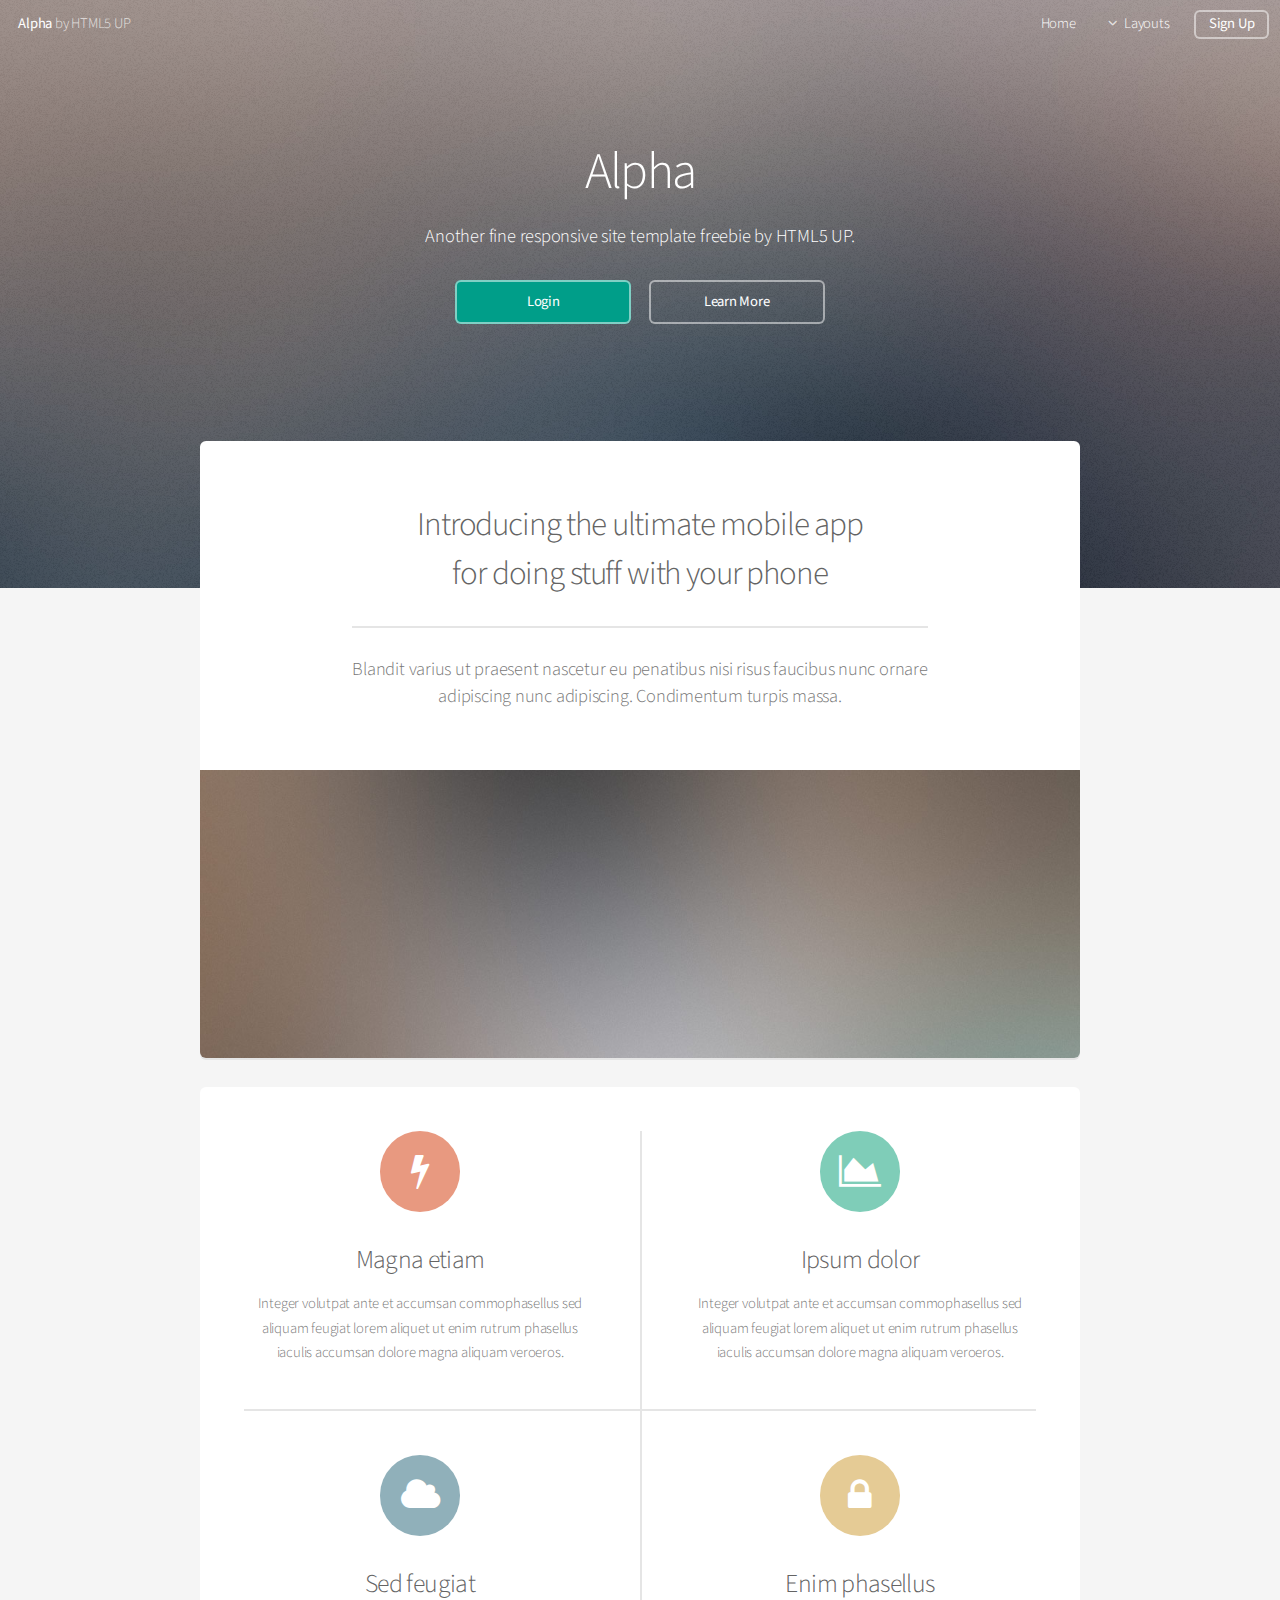
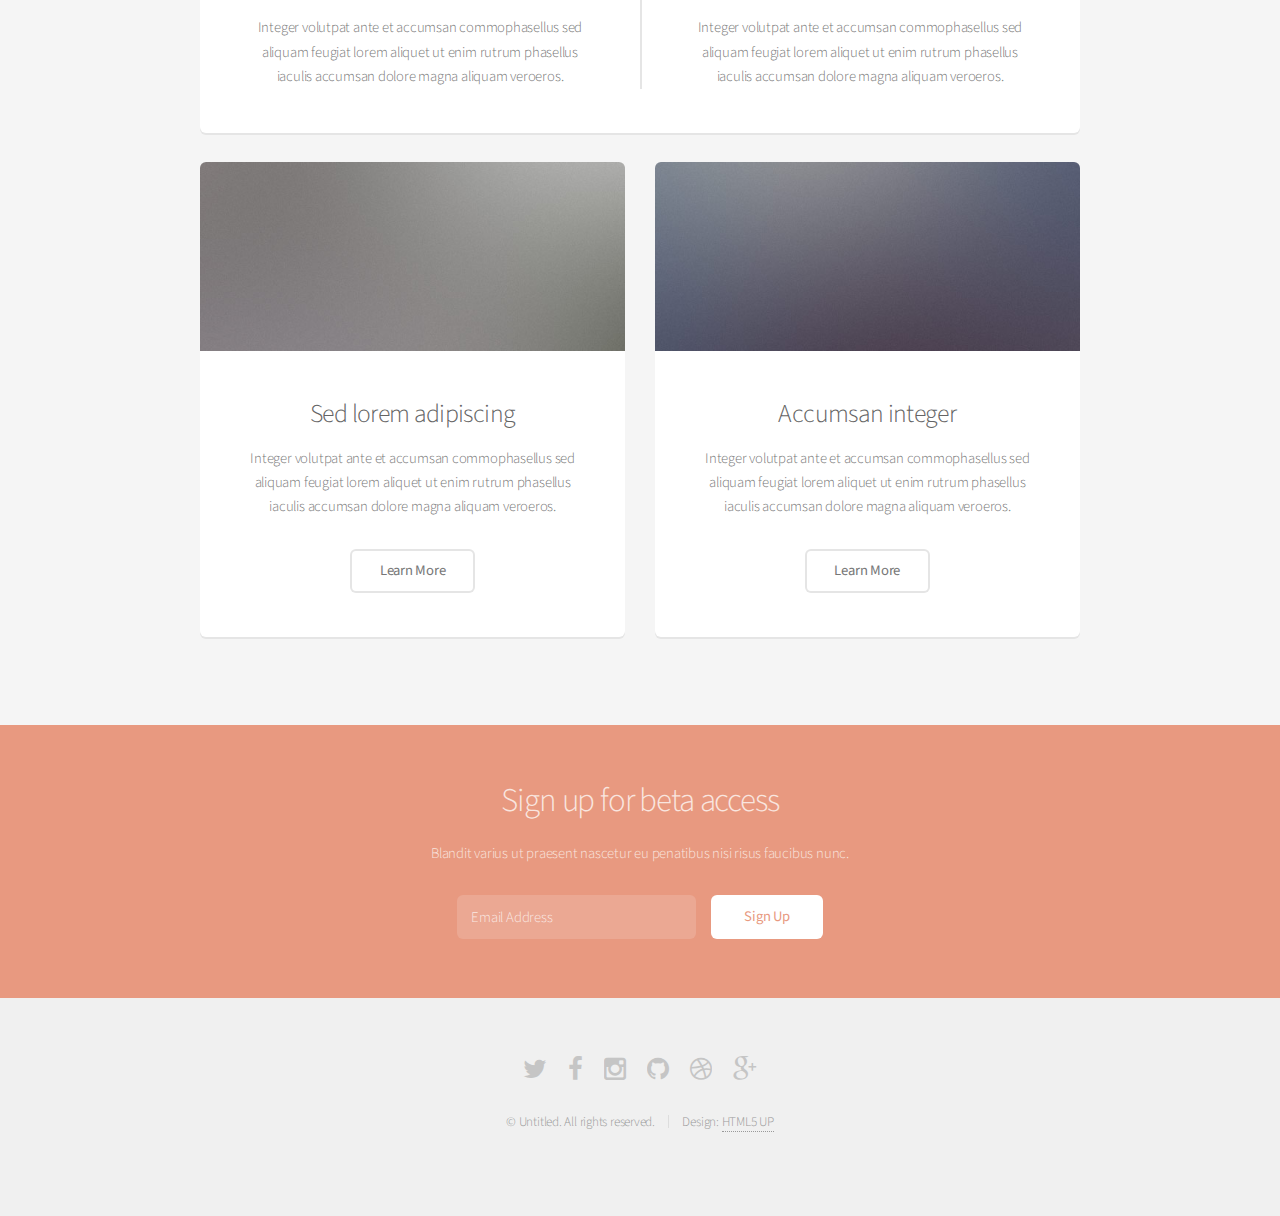
<file: index.html>
<!DOCTYPE HTML>
<!--
	Alpha by HTML5 UP
	html5up.net | @n33co
	Free for personal and commercial use under the CCA 3.0 license (html5up.net/license)
-->
<html>
	<head>
		<title>Alpha by HTML5 UP - Curso Git Workflow</title>
		<meta charset="utf-8" />
		<meta name="viewport" content="width=device-width, initial-scale=1" />
		<!--[if lte IE 8]><script src="assets/js/ie/html5shiv.js"></script><![endif]-->
		<link rel="stylesheet" href="assets/css/main.css" />
		<!--[if lte IE 8]><link rel="stylesheet" href="assets/css/ie8.css" /><![endif]-->
	</head>
	<body class="landing">
		<div id="page-wrapper">

			<!-- Header -->
				<header id="header" class="alt">
					<h1><a href="index.html">Alpha</a> by HTML5 UP</h1>
					<nav id="nav">
						<ul>
							<li><a href="index.html">Home</a></li>
							<li>
								<a href="#" class="icon fa-angle-down">Layouts</a>
								<ul>
									<li><a href="generic.html">Generic</a></li>
									<li><a href="contact.html">Contact</a></li>
									<li><a href="elements.html">Elements</a></li>
									<li>
										<a href="#">Submenu</a>
										<ul>
											<li><a href="#">Option One</a></li>
											<li><a href="#">Option Two</a></li>
											<li><a href="#">Option Three</a></li>
											<li><a href="#">Option Four</a></li>
										</ul>
									</li>
								</ul>
							</li>
							<li><a href="#" class="button">Sign Up</a></li>
						</ul>
					</nav>
				</header>

			<!-- Banner -->
				<section id="banner">
					<h2>Alpha</h2>
					<p>Another fine responsive site template freebie by HTML5 UP.</p>
					<ul class="actions">
						<li><a href="#" class="button special">Login</a></li>
						<li><a href="#" class="button">Learn More</a></li>
					</ul>
				</section>

			<!-- Main -->
				<section id="main" class="container">

					<section class="box special">
						<header class="major">
							<h2>Introducing the ultimate mobile app
							<br />
							for doing stuff with your phone</h2>
							<p>Blandit varius ut praesent nascetur eu penatibus nisi risus faucibus nunc ornare<br />
							adipiscing nunc adipiscing. Condimentum turpis massa.</p>
						</header>
						<span class="image featured"><img src="images/pic01.jpg" alt="" /></span>
					</section>

					<section class="box special features">
						<div class="features-row">
							<section>
								<span class="icon major fa-bolt accent2"></span>
								<h3>Magna etiam</h3>
								<p>Integer volutpat ante et accumsan commophasellus sed aliquam feugiat lorem aliquet ut enim rutrum phasellus iaculis accumsan dolore magna aliquam veroeros.</p>
							</section>
							<section>
								<span class="icon major fa-area-chart accent3"></span>
								<h3>Ipsum dolor</h3>
								<p>Integer volutpat ante et accumsan commophasellus sed aliquam feugiat lorem aliquet ut enim rutrum phasellus iaculis accumsan dolore magna aliquam veroeros.</p>
							</section>
						</div>
						<div class="features-row">
							<section>
								<span class="icon major fa-cloud accent4"></span>
								<h3>Sed feugiat</h3>
								<p>Integer volutpat ante et accumsan commophasellus sed aliquam feugiat lorem aliquet ut enim rutrum phasellus iaculis accumsan dolore magna aliquam veroeros.</p>
							</section>
							<section>
								<span class="icon major fa-lock accent5"></span>
								<h3>Enim phasellus</h3>
								<p>Integer volutpat ante et accumsan commophasellus sed aliquam feugiat lorem aliquet ut enim rutrum phasellus iaculis accumsan dolore magna aliquam veroeros.</p>
							</section>
						</div>
					</section>

					<div class="row">
						<div class="6u 12u(narrower)">

							<section class="box special">
								<span class="image featured"><img src="images/pic02.jpg" alt="" /></span>
								<h3>Sed lorem adipiscing</h3>
								<p>Integer volutpat ante et accumsan commophasellus sed aliquam feugiat lorem aliquet ut enim rutrum phasellus iaculis accumsan dolore magna aliquam veroeros.</p>
								<ul class="actions">
									<li><a href="#" class="button alt">Learn More</a></li>
								</ul>
							</section>

						</div>
						<div class="6u 12u(narrower)">

							<section class="box special">
								<span class="image featured"><img src="images/pic03.jpg" alt="" /></span>
								<h3>Accumsan integer</h3>
								<p>Integer volutpat ante et accumsan commophasellus sed aliquam feugiat lorem aliquet ut enim rutrum phasellus iaculis accumsan dolore magna aliquam veroeros.</p>
								<ul class="actions">
									<li><a href="#" class="button alt">Learn More</a></li>
								</ul>
							</section>

						</div>
					</div>

				</section>

			<!-- CTA -->
				<section id="cta">

					<h2>Sign up for beta access</h2>
					<p>Blandit varius ut praesent nascetur eu penatibus nisi risus faucibus nunc.</p>

					<form>
						<div class="row uniform 50%">
							<div class="8u 12u(mobilep)">
								<input type="email" name="email" id="email" placeholder="Email Address" />
							</div>
							<div class="4u 12u(mobilep)">
								<input type="submit" value="Sign Up" class="fit" />
							</div>
						</div>
					</form>

				</section>

			<!-- Footer -->
				<footer id="footer">
					<ul class="icons">
						<li><a href="#" class="icon fa-twitter"><span class="label">Twitter</span></a></li>
						<li><a href="#" class="icon fa-facebook"><span class="label">Facebook</span></a></li>
						<li><a href="#" class="icon fa-instagram"><span class="label">Instagram</span></a></li>
						<li><a href="#" class="icon fa-github"><span class="label">Github</span></a></li>
						<li><a href="#" class="icon fa-dribbble"><span class="label">Dribbble</span></a></li>
						<li><a href="#" class="icon fa-google-plus"><span class="label">Google+</span></a></li>
					</ul>
					<ul class="copyright">
						<li>&copy; Untitled. All rights reserved.</li><li>Design: <a href="http://html5up.net">HTML5 UP</a></li>
					</ul>
				</footer>

		</div>

		<!-- Scripts -->
			<script src="assets/js/jquery.min.js"></script>
			<script src="assets/js/jquery.dropotron.min.js"></script>
			<script src="assets/js/jquery.scrollgress.min.js"></script>
			<script src="assets/js/skel.min.js"></script>
			<script src="assets/js/util.js"></script>
			<!--[if lte IE 8]><script src="assets/js/ie/respond.min.js"></script><![endif]-->
			<script src="assets/js/main.js"></script>

	</body>
</html>
</file>
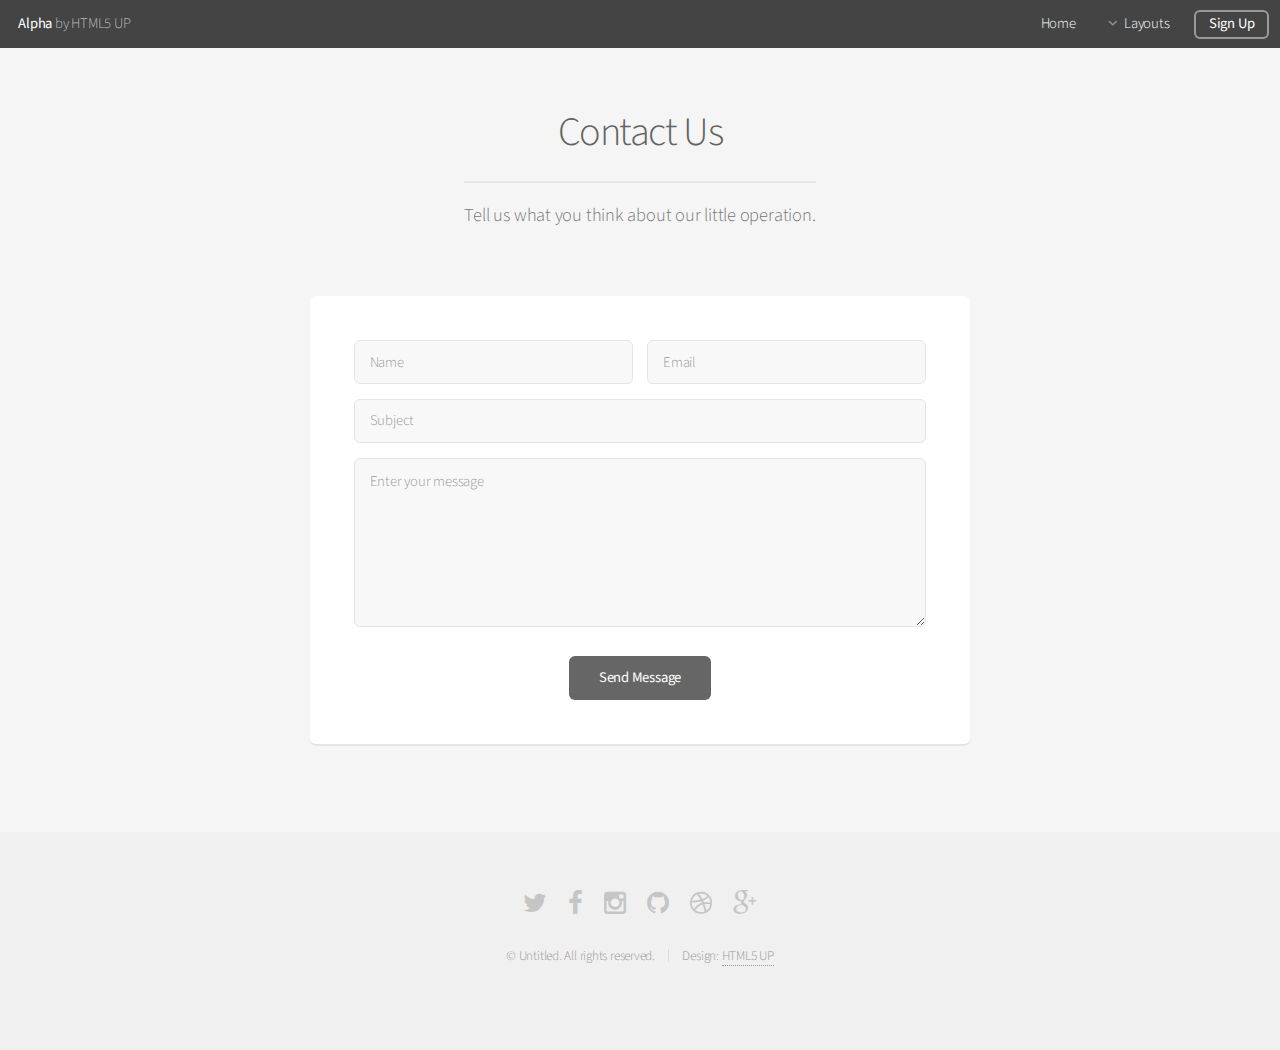
<file: contact.html>
<!DOCTYPE HTML>
<!--
	Alpha by HTML5 UP
	html5up.net | @n33co
	Free for personal and commercial use under the CCA 3.0 license (html5up.net/license)
	Teste
-->
<html>
	<head>
		<title>Contact - Alpha by HTML5 UP</title>
		<meta charset="utf-8" />
		<meta name="viewport" content="width=device-width, initial-scale=1" />
		<!--[if lte IE 8]><script src="assets/js/ie/html5shiv.js"></script><![endif]-->
		<link rel="stylesheet" href="assets/css/main.css" />
		<!--[if lte IE 8]><link rel="stylesheet" href="assets/css/ie8.css" /><![endif]-->
	</head>
	<body>
		<div id="page-wrapper">

			<!-- Header -->
				<header id="header">
					<h1><a href="index.html">Alpha</a> by HTML5 UP</h1>
					<nav id="nav">
						<ul>
							<li><a href="index.html">Home</a></li>
							<li>
								<a href="#" class="icon fa-angle-down">Layouts</a>
								<ul>
									<li><a href="generic.html">Generic</a></li>
									<li><a href="contact.html">Contact</a></li>
									<li><a href="elements.html">Elements</a></li>
									<li>
										<a href="#">Submenu</a>
										<ul>
											<li><a href="#">Option One</a></li>
											<li><a href="#">Option Two</a></li>
											<li><a href="#">Option Three</a></li>
											<li><a href="#">Option Four</a></li>
										</ul>
									</li>
								</ul>
							</li>
							<li><a href="#" class="button">Sign Up</a></li>
						</ul>
					</nav>
				</header>

			<!-- Main -->
				<section id="main" class="container 75%">
					<header>
						<h2>Contact Us</h2>
						<p>Tell us what you think about our little operation.</p>
					</header>
					<div class="box">
						<form method="post" action="#">
							<div class="row uniform 50%">
								<div class="6u 12u(mobilep)">
									<input type="text" name="name" id="name" value="" placeholder="Name" />
								</div>
								<div class="6u 12u(mobilep)">
									<input type="email" name="email" id="email" value="" placeholder="Email" />
								</div>
							</div>
							<div class="row uniform 50%">
								<div class="12u">
									<input type="text" name="subject" id="subject" value="" placeholder="Subject" />
								</div>
							</div>
							<div class="row uniform 50%">
								<div class="12u">
									<textarea name="message" id="message" placeholder="Enter your message" rows="6"></textarea>
								</div>
							</div>
							<div class="row uniform">
								<div class="12u">
									<ul class="actions align-center">
										<li><input type="submit" value="Send Message" /></li>
									</ul>
								</div>
							</div>
						</form>
					</div>
				</section>

			<!-- Footer -->
				<footer id="footer">
					<ul class="icons">
						<li><a href="#" class="icon fa-twitter"><span class="label">Twitter</span></a></li>
						<li><a href="#" class="icon fa-facebook"><span class="label">Facebook</span></a></li>
						<li><a href="#" class="icon fa-instagram"><span class="label">Instagram</span></a></li>
						<li><a href="#" class="icon fa-github"><span class="label">Github</span></a></li>
						<li><a href="#" class="icon fa-dribbble"><span class="label">Dribbble</span></a></li>
						<li><a href="#" class="icon fa-google-plus"><span class="label">Google+</span></a></li>
					</ul>
					<ul class="copyright">
						<li>&copy; Untitled. All rights reserved.</li><li>Design: <a href="http://html5up.net">HTML5 UP</a></li>
					</ul>
				</footer>

		</div>

		<!-- Scripts -->
			<script src="assets/js/jquery.min.js"></script>
			<script src="assets/js/jquery.dropotron.min.js"></script>
			<script src="assets/js/jquery.scrollgress.min.js"></script>
			<script src="assets/js/skel.min.js"></script>
			<script src="assets/js/util.js"></script>
			<!--[if lte IE 8]><script src="assets/js/ie/respond.min.js"></script><![endif]-->
			<script src="assets/js/main.js"></script>

	</body>
</html>
</file>
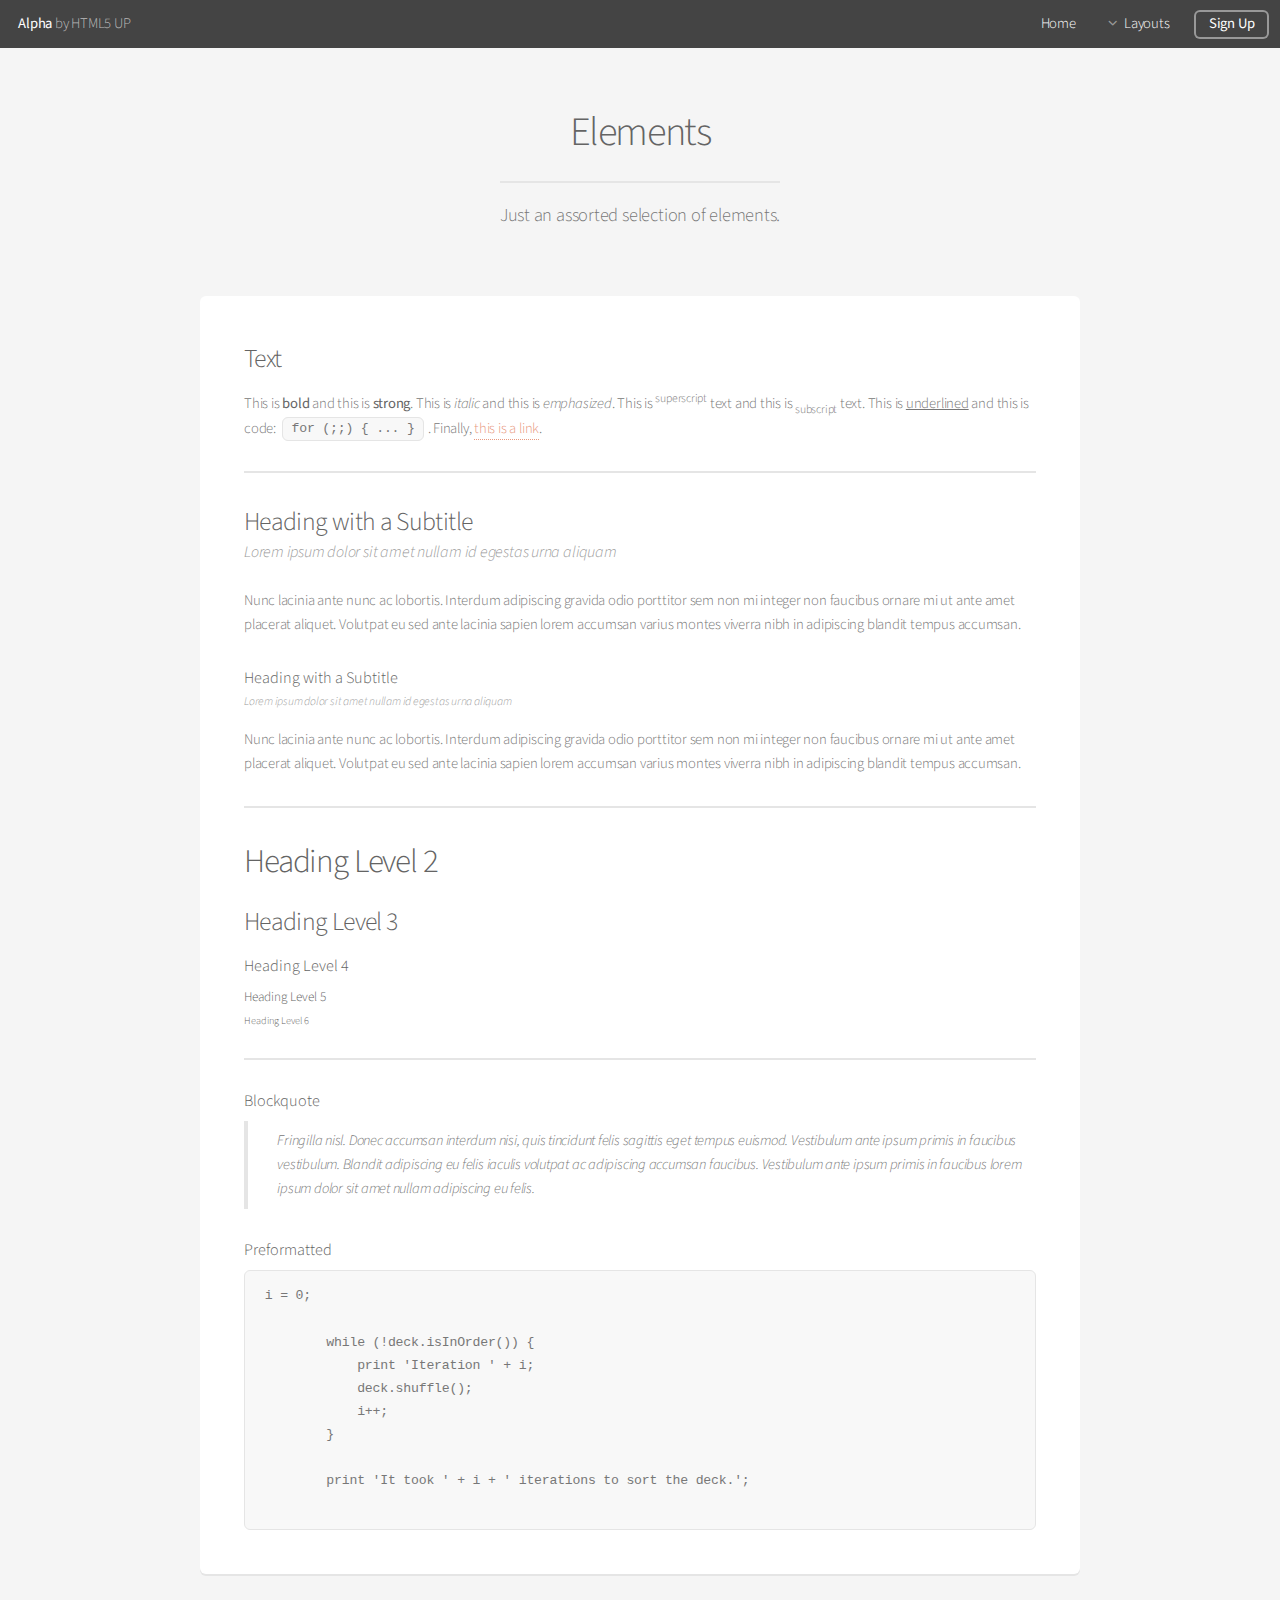
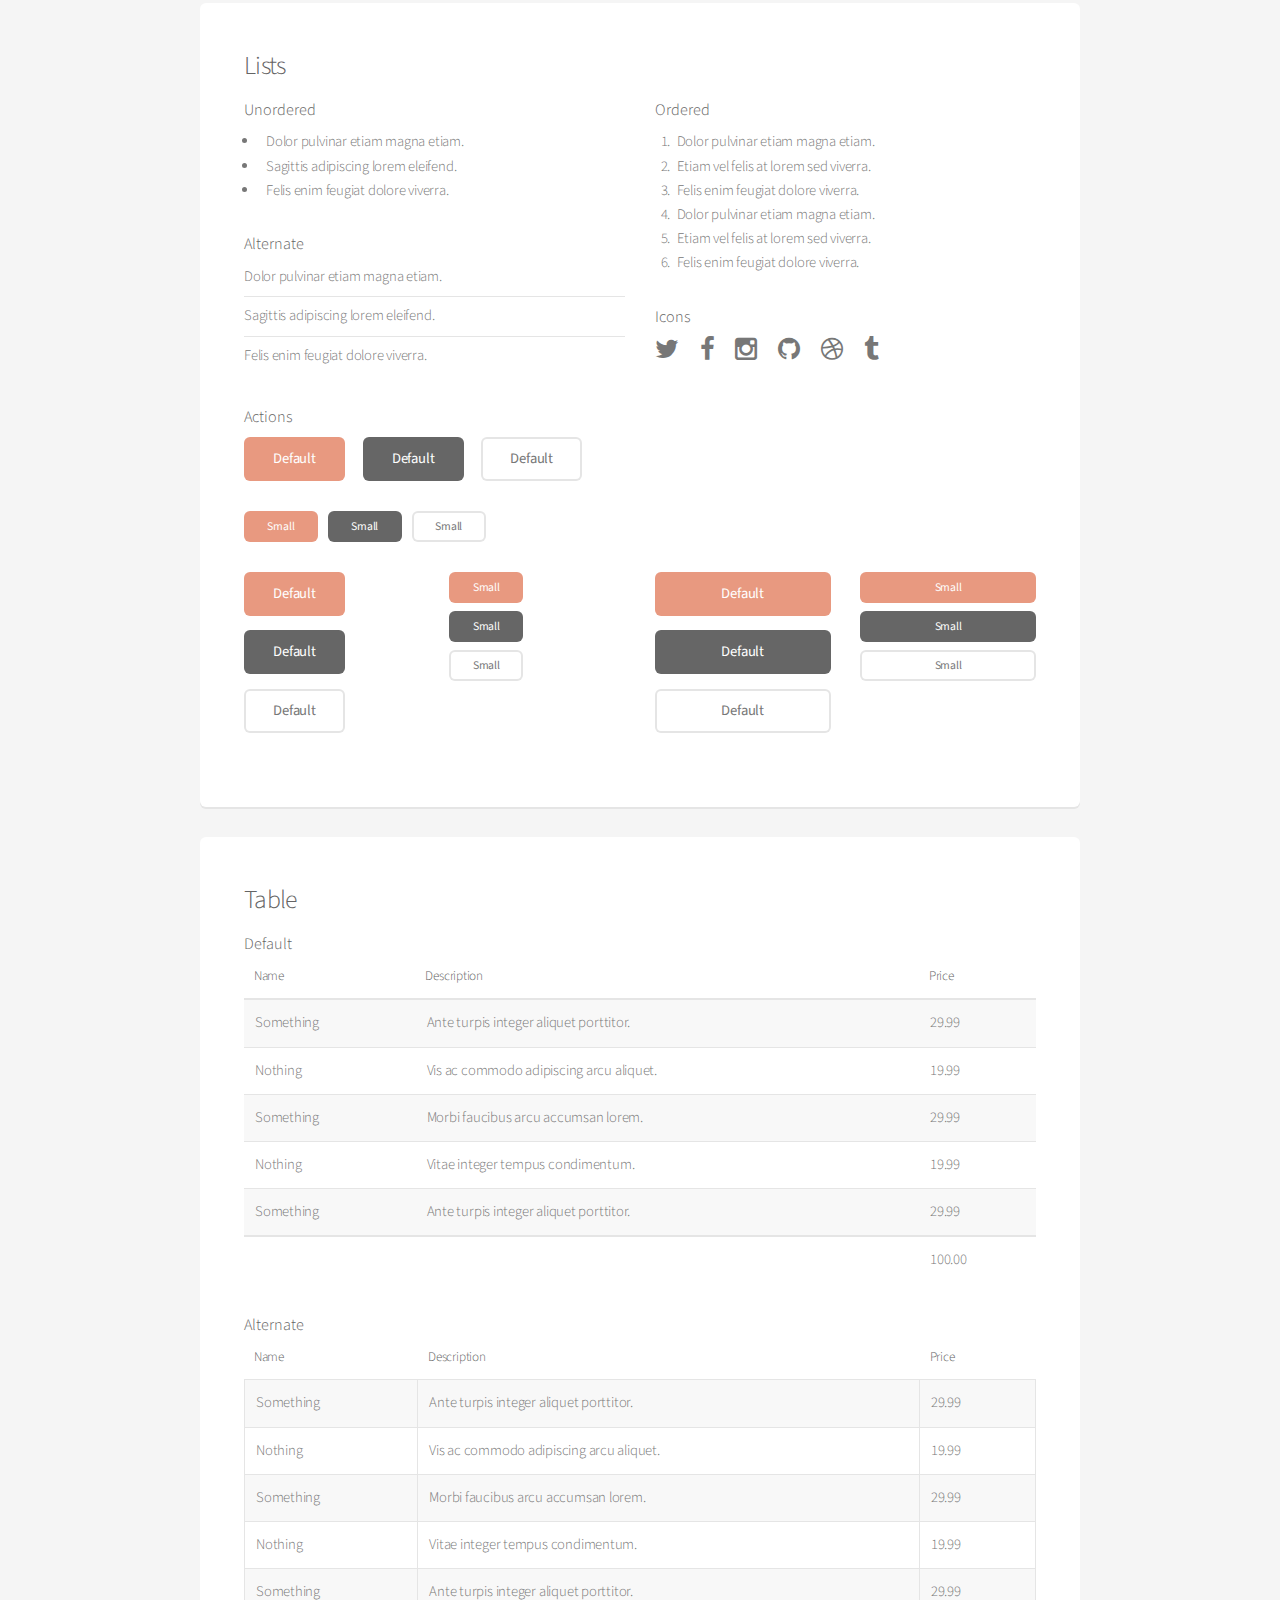
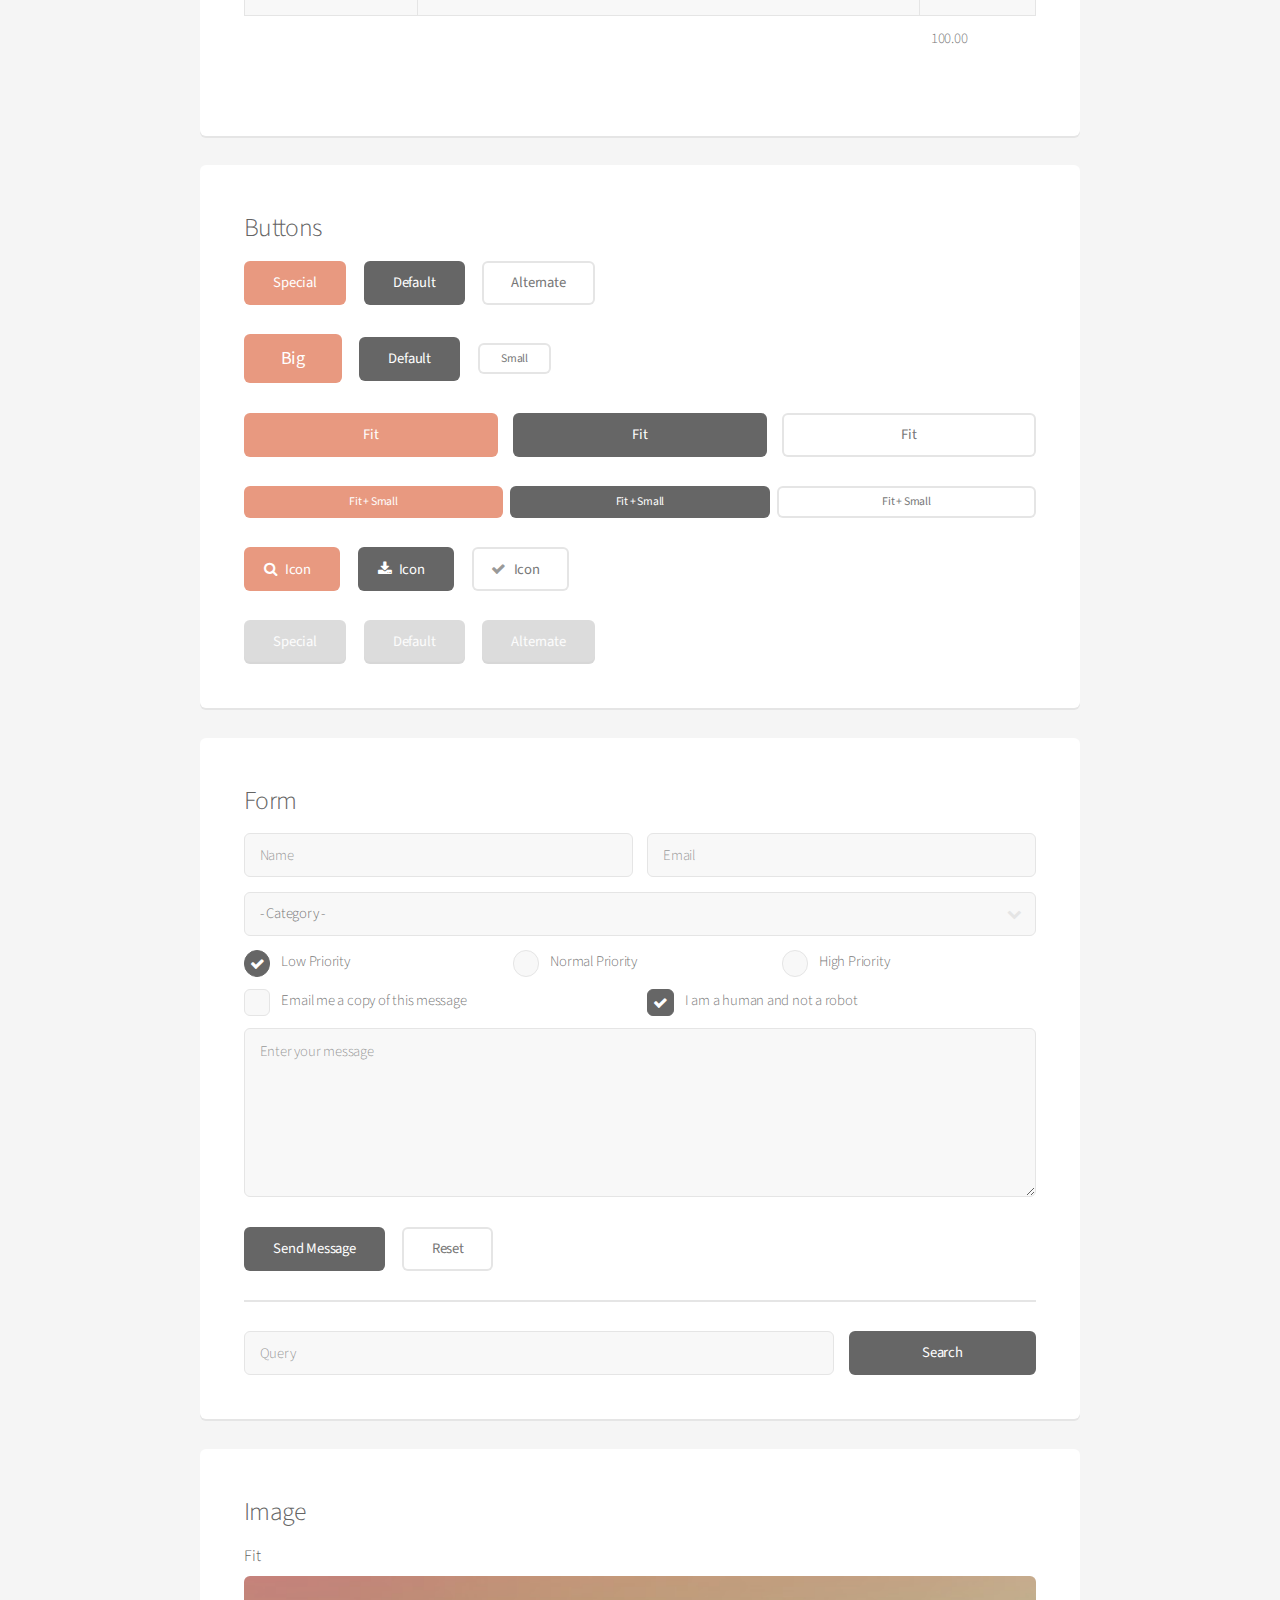
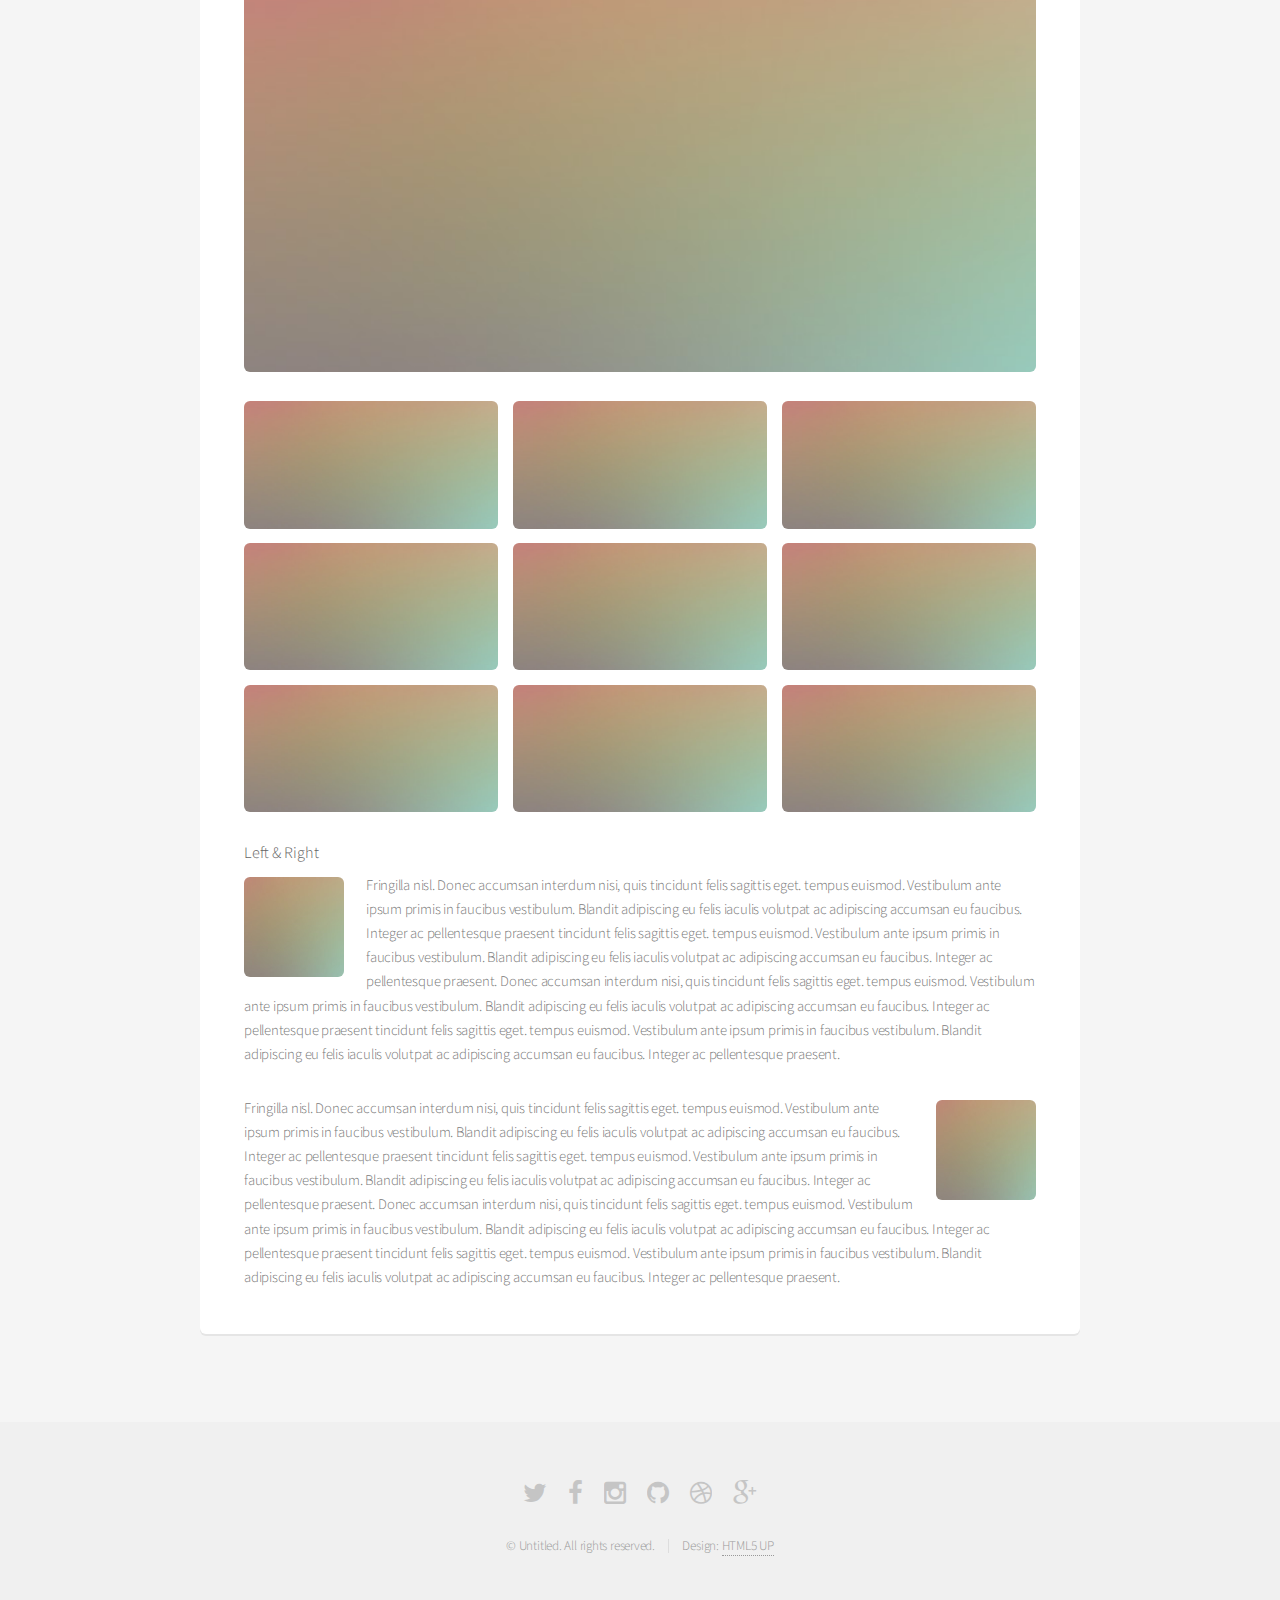
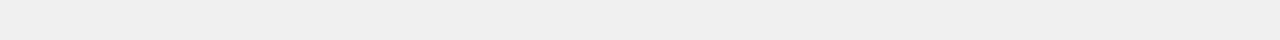
<file: elements.html>
<!DOCTYPE HTML>
<!--
	Alpha by HTML5 UP
	html5up.net | @n33co
	Free for personal and commercial use under the CCA 3.0 license (html5up.net/license)
-->
<html>
	<head>
		<title>Elements - Alpha by HTML5 UP</title>
		<meta charset="utf-8" />
		<meta name="viewport" content="width=device-width, initial-scale=1" />
		<!--[if lte IE 8]><script src="assets/js/ie/html5shiv.js"></script><![endif]-->
		<link rel="stylesheet" href="assets/css/main.css" />
		<!--[if lte IE 8]><link rel="stylesheet" href="assets/css/ie8.css" /><![endif]-->
	</head>
	<body>
		<div id="page-wrapper">

			<!-- Header -->
				<header id="header">
					<h1><a href="index.html">Alpha</a> by HTML5 UP</h1>
					<nav id="nav">
						<ul>
							<li><a href="index.html">Home</a></li>
							<li>
								<a href="#" class="icon fa-angle-down">Layouts</a>
								<ul>
									<li><a href="generic.html">Generic</a></li>
									<li><a href="contact.html">Contact</a></li>
									<li><a href="elements.html">Elements</a></li>
									<li>
										<a href="#">Submenu</a>
										<ul>
											<li><a href="#">Option One</a></li>
											<li><a href="#">Option Two</a></li>
											<li><a href="#">Option Three</a></li>
											<li><a href="#">Option Four</a></li>
										</ul>
									</li>
								</ul>
							</li>
							<li><a href="#" class="button">Sign Up</a></li>
						</ul>
					</nav>
				</header>

			<!-- Main -->
				<section id="main" class="container">
					<header>
						<h2>Elements</h2>
						<p>Just an assorted selection of elements.</p>
					</header>
					<div class="row">
						<div class="12u">

							<!-- Text -->
								<section class="box">
									<h3>Text</h3>
									<p>This is <b>bold</b> and this is <strong>strong</strong>. This is <i>italic</i> and this is <em>emphasized</em>.
									This is <sup>superscript</sup> text and this is <sub>subscript</sub> text.
									This is <u>underlined</u> and this is code: <code>for (;;) { ... }</code>. Finally, <a href="#">this is a link</a>.</p>

									<hr />

									<header>
										<h3>Heading with a Subtitle</h3>
										<p>Lorem ipsum dolor sit amet nullam id egestas urna aliquam</p>
									</header>
									<p>Nunc lacinia ante nunc ac lobortis. Interdum adipiscing gravida odio porttitor sem non mi integer non faucibus ornare mi ut ante amet placerat aliquet. Volutpat eu sed ante lacinia sapien lorem accumsan varius montes viverra nibh in adipiscing blandit tempus accumsan.</p>
									<header>
										<h4>Heading with a Subtitle</h4>
										<p>Lorem ipsum dolor sit amet nullam id egestas urna aliquam</p>
									</header>
									<p>Nunc lacinia ante nunc ac lobortis. Interdum adipiscing gravida odio porttitor sem non mi integer non faucibus ornare mi ut ante amet placerat aliquet. Volutpat eu sed ante lacinia sapien lorem accumsan varius montes viverra nibh in adipiscing blandit tempus accumsan.</p>

									<hr />

									<h2>Heading Level 2</h2>
									<h3>Heading Level 3</h3>
									<h4>Heading Level 4</h4>
									<h5>Heading Level 5</h5>
									<h6>Heading Level 6</h6>

									<hr />

									<h4>Blockquote</h4>
									<blockquote>Fringilla nisl. Donec accumsan interdum nisi, quis tincidunt felis sagittis eget tempus euismod. Vestibulum ante ipsum primis in faucibus vestibulum. Blandit adipiscing eu felis iaculis volutpat ac adipiscing accumsan faucibus. Vestibulum ante ipsum primis in faucibus lorem ipsum dolor sit amet nullam adipiscing eu felis.</blockquote>

									<h4>Preformatted</h4>
									<pre>i = 0;

	while (!deck.isInOrder()) {
	    print 'Iteration ' + i;
	    deck.shuffle();
	    i++;
	}

	print 'It took ' + i + ' iterations to sort the deck.';
	</pre>
								</section>

						</div>
					</div>
					<div class="row">
						<div class="12u">

							<!-- Lists -->
								<section class="box">
									<h3>Lists</h3>
									<div class="row">
										<div class="6u 12u(mobilep)">

											<h4>Unordered</h4>
											<ul>
												<li>Dolor pulvinar etiam magna etiam.</li>
												<li>Sagittis adipiscing lorem eleifend.</li>
												<li>Felis enim feugiat dolore viverra.</li>
											</ul>

											<h4>Alternate</h4>
											<ul class="alt">
												<li>Dolor pulvinar etiam magna etiam.</li>
												<li>Sagittis adipiscing lorem eleifend.</li>
												<li>Felis enim feugiat dolore viverra.</li>
											</ul>

										</div>
										<div class="6u 12u(mobilep)">

											<h4>Ordered</h4>
											<ol>
												<li>Dolor pulvinar etiam magna etiam.</li>
												<li>Etiam vel felis at lorem sed viverra.</li>
												<li>Felis enim feugiat dolore viverra.</li>
												<li>Dolor pulvinar etiam magna etiam.</li>
												<li>Etiam vel felis at lorem sed viverra.</li>
												<li>Felis enim feugiat dolore viverra.</li>
											</ol>

											<h4>Icons</h4>
											<ul class="icons">
												<li><a href="#" class="icon fa-twitter"><span class="label">Twitter</span></a></li>
												<li><a href="#" class="icon fa-facebook"><span class="label">Facebook</span></a></li>
												<li><a href="#" class="icon fa-instagram"><span class="label">Instagram</span></a></li>
												<li><a href="#" class="icon fa-github"><span class="label">Github</span></a></li>
												<li><a href="#" class="icon fa-dribbble"><span class="label">Dribbble</span></a></li>
												<li><a href="#" class="icon fa-tumblr"><span class="label">Tumblr</span></a></li>
											</ul>

										</div>
									</div>

									<h4>Actions</h4>
									<ul class="actions">
										<li><a href="#" class="button special">Default</a></li>
										<li><a href="#" class="button">Default</a></li>
										<li><a href="#" class="button alt">Default</a></li>
									</ul>
									<ul class="actions small">
										<li><a href="#" class="button special small">Small</a></li>
										<li><a href="#" class="button small">Small</a></li>
										<li><a href="#" class="button alt small">Small</a></li>
									</ul>
									<div class="row">
										<div class="3u 6u(narrower) 12u$(mobilep)">
											<ul class="actions vertical">
												<li><a href="#" class="button special">Default</a></li>
												<li><a href="#" class="button">Default</a></li>
												<li><a href="#" class="button alt">Default</a></li>
											</ul>
										</div>
										<div class="3u 6u$(narrower) 12u$(mobilep)">
											<ul class="actions vertical small">
												<li><a href="#" class="button special small">Small</a></li>
												<li><a href="#" class="button small">Small</a></li>
												<li><a href="#" class="button alt small">Small</a></li>
											</ul>
										</div>
										<div class="3u 6u(narrower) 12u$(mobilep)">
											<ul class="actions vertical">
												<li><a href="#" class="button special fit">Default</a></li>
												<li><a href="#" class="button fit">Default</a></li>
												<li><a href="#" class="button alt fit">Default</a></li>
											</ul>
										</div>
										<div class="3u 6u$(narrower) 12u$(mobilep)">
											<ul class="actions vertical small">
												<li><a href="#" class="button special small fit">Small</a></li>
												<li><a href="#" class="button small fit">Small</a></li>
												<li><a href="#" class="button alt small fit">Small</a></li>
											</ul>
										</div>
									</div>
								</section>

						</div>
					</div>
					<div class="row">
						<div class="12u">

							<!-- Table -->
								<section class="box">
									<h3>Table</h3>

									<h4>Default</h4>
									<div class="table-wrapper">
										<table>
											<thead>
												<tr>
													<th>Name</th>
													<th>Description</th>
													<th>Price</th>
												</tr>
											</thead>
											<tbody>
												<tr>
													<td>Something</td>
													<td>Ante turpis integer aliquet porttitor.</td>
													<td>29.99</td>
												</tr>
												<tr>
													<td>Nothing</td>
													<td>Vis ac commodo adipiscing arcu aliquet.</td>
													<td>19.99</td>
												</tr>
												<tr>
													<td>Something</td>
													<td> Morbi faucibus arcu accumsan lorem.</td>
													<td>29.99</td>
												</tr>
												<tr>
													<td>Nothing</td>
													<td>Vitae integer tempus condimentum.</td>
													<td>19.99</td>
												</tr>
												<tr>
													<td>Something</td>
													<td>Ante turpis integer aliquet porttitor.</td>
													<td>29.99</td>
												</tr>
											</tbody>
											<tfoot>
												<tr>
													<td colspan="2"></td>
													<td>100.00</td>
												</tr>
											</tfoot>
										</table>
									</div>

									<h4>Alternate</h4>
									<div class="table-wrapper">
										<table class="alt">
											<thead>
												<tr>
													<th>Name</th>
													<th>Description</th>
													<th>Price</th>
												</tr>
											</thead>
											<tbody>
												<tr>
													<td>Something</td>
													<td>Ante turpis integer aliquet porttitor.</td>
													<td>29.99</td>
												</tr>
												<tr>
													<td>Nothing</td>
													<td>Vis ac commodo adipiscing arcu aliquet.</td>
													<td>19.99</td>
												</tr>
												<tr>
													<td>Something</td>
													<td> Morbi faucibus arcu accumsan lorem.</td>
													<td>29.99</td>
												</tr>
												<tr>
													<td>Nothing</td>
													<td>Vitae integer tempus condimentum.</td>
													<td>19.99</td>
												</tr>
												<tr>
													<td>Something</td>
													<td>Ante turpis integer aliquet porttitor.</td>
													<td>29.99</td>
												</tr>
											</tbody>
											<tfoot>
												<tr>
													<td colspan="2"></td>
													<td>100.00</td>
												</tr>
											</tfoot>
										</table>
									</div>
								</section>

						</div>
					</div>
					<div class="row">
						<div class="12u">

							<!-- Buttons -->
								<section class="box">
									<h3>Buttons</h3>
									<ul class="actions">
										<li><a href="#" class="button special">Special</a></li>
										<li><a href="#" class="button">Default</a></li>
										<li><a href="#" class="button alt">Alternate</a></li>
									</ul>
									<ul class="actions">
										<li><a href="#" class="button special big">Big</a></li>
										<li><a href="#" class="button">Default</a></li>
										<li><a href="#" class="button alt small">Small</a></li>
									</ul>
									<ul class="actions fit">
										<li><a href="#" class="button special fit">Fit</a></li>
										<li><a href="#" class="button fit">Fit</a></li>
										<li><a href="#" class="button alt fit">Fit</a></li>
									</ul>
									<ul class="actions fit small">
										<li><a href="#" class="button special fit small">Fit + Small</a></li>
										<li><a href="#" class="button fit small">Fit + Small</a></li>
										<li><a href="#" class="button alt fit small">Fit + Small</a></li>
									</ul>
									<ul class="actions">
										<li><a href="#" class="button special icon fa-search">Icon</a></li>
										<li><a href="#" class="button icon fa-download">Icon</a></li>
										<li><a href="#" class="button alt icon fa-check">Icon</a></li>
									</ul>
									<ul class="actions">
										<li><span class="button special disabled">Special</span></li>
										<li><span class="button disabled">Default</span></li>
										<li><span class="button alt disabled">Alternate</span></li>
									</ul>
								</section>

						</div>
					</div>
					<div class="row">
						<div class="12u">

							<!-- Form -->
								<section class="box">
									<h3>Form</h3>
									<form method="post" action="#">
										<div class="row uniform 50%">
											<div class="6u 12u(mobilep)">
												<input type="text" name="name" id="name" value="" placeholder="Name" />
											</div>
											<div class="6u 12u(mobilep)">
												<input type="email" name="email" id="email" value="" placeholder="Email" />
											</div>
										</div>
										<div class="row uniform 50%">
											<div class="12u">
												<div class="select-wrapper">
													<select name="category" id="category">
														<option value="">- Category -</option>
														<option value="1">Manufacturing</option>
														<option value="1">Shipping</option>
														<option value="1">Administration</option>
														<option value="1">Human Resources</option>
													</select>
												</div>
											</div>
										</div>
										<div class="row uniform 50%">
											<div class="4u 12u(narrower)">
												<input type="radio" id="priority-low" name="priority" checked>
												<label for="priority-low">Low Priority</label>
											</div>
											<div class="4u 12u(narrower)">
												<input type="radio" id="priority-normal" name="priority">
												<label for="priority-normal">Normal Priority</label>
											</div>
											<div class="4u 12u(narrower)">
												<input type="radio" id="priority-high" name="priority">
												<label for="priority-high">High Priority</label>
											</div>
										</div>
										<div class="row uniform 50%">
											<div class="6u 12u(narrower)">
												<input type="checkbox" id="copy" name="copy">
												<label for="copy">Email me a copy of this message</label>
											</div>
											<div class="6u 12u(narrower)">
												<input type="checkbox" id="human" name="human" checked>
												<label for="human">I am a human and not a robot</label>
											</div>
										</div>
										<div class="row uniform 50%">
											<div class="12u">
												<textarea name="message" id="message" placeholder="Enter your message" rows="6"></textarea>
											</div>
										</div>
										<div class="row uniform">
											<div class="12u">
												<ul class="actions">
													<li><input type="submit" value="Send Message" /></li>
													<li><input type="reset" value="Reset" class="alt" /></li>
												</ul>
											</div>
										</div>
									</form>

									<hr />

									<form method="post" action="#">
										<div class="row uniform 50%">
											<div class="9u 12u(mobilep)">
												<input type="text" name="query" id="query" value="" placeholder="Query" />
											</div>
											<div class="3u 12u(mobilep)">
												<input type="submit" value="Search" class="fit" />
											</div>
										</div>
									</form>
								</section>

						</div>
					</div>
					<div class="row">
						<div class="12u">

							<!-- Image -->
								<section class="box">
									<h3>Image</h3>
									<h4>Fit</h4>
									<span class="image fit"><img src="images/pic04.jpg" alt="" /></span>
									<div class="box alt">
										<div class="row no-collapse 50% uniform">
											<div class="4u"><span class="image fit"><img src="images/pic04.jpg" alt="" /></span></div>
											<div class="4u"><span class="image fit"><img src="images/pic04.jpg" alt="" /></span></div>
											<div class="4u"><span class="image fit"><img src="images/pic04.jpg" alt="" /></span></div>
										</div>
										<div class="row no-collapse 50% uniform">
											<div class="4u"><span class="image fit"><img src="images/pic04.jpg" alt="" /></span></div>
											<div class="4u"><span class="image fit"><img src="images/pic04.jpg" alt="" /></span></div>
											<div class="4u"><span class="image fit"><img src="images/pic04.jpg" alt="" /></span></div>
										</div>
										<div class="row no-collapse 50% uniform">
											<div class="4u"><span class="image fit"><img src="images/pic04.jpg" alt="" /></span></div>
											<div class="4u"><span class="image fit"><img src="images/pic04.jpg" alt="" /></span></div>
											<div class="4u"><span class="image fit"><img src="images/pic04.jpg" alt="" /></span></div>
										</div>
									</div>

									<h4>Left &amp; Right</h4>
									<p><span class="image left"><img src="images/pic05.jpg" alt="" /></span>Fringilla nisl. Donec accumsan interdum nisi, quis tincidunt felis sagittis eget. tempus euismod. Vestibulum ante ipsum primis in faucibus vestibulum. Blandit adipiscing eu felis iaculis volutpat ac adipiscing accumsan eu faucibus. Integer ac pellentesque praesent tincidunt felis sagittis eget. tempus euismod. Vestibulum ante ipsum primis in faucibus vestibulum. Blandit adipiscing eu felis iaculis volutpat ac adipiscing accumsan eu faucibus. Integer ac pellentesque praesent. Donec accumsan interdum nisi, quis tincidunt felis sagittis eget. tempus euismod. Vestibulum ante ipsum primis in faucibus vestibulum. Blandit adipiscing eu felis iaculis volutpat ac adipiscing accumsan eu faucibus. Integer ac pellentesque praesent tincidunt felis sagittis eget. tempus euismod. Vestibulum ante ipsum primis in faucibus vestibulum. Blandit adipiscing eu felis iaculis volutpat ac adipiscing accumsan eu faucibus. Integer ac pellentesque praesent.</p>
									<p><span class="image right"><img src="images/pic05.jpg" alt="" /></span>Fringilla nisl. Donec accumsan interdum nisi, quis tincidunt felis sagittis eget. tempus euismod. Vestibulum ante ipsum primis in faucibus vestibulum. Blandit adipiscing eu felis iaculis volutpat ac adipiscing accumsan eu faucibus. Integer ac pellentesque praesent tincidunt felis sagittis eget. tempus euismod. Vestibulum ante ipsum primis in faucibus vestibulum. Blandit adipiscing eu felis iaculis volutpat ac adipiscing accumsan eu faucibus. Integer ac pellentesque praesent. Donec accumsan interdum nisi, quis tincidunt felis sagittis eget. tempus euismod. Vestibulum ante ipsum primis in faucibus vestibulum. Blandit adipiscing eu felis iaculis volutpat ac adipiscing accumsan eu faucibus. Integer ac pellentesque praesent tincidunt felis sagittis eget. tempus euismod. Vestibulum ante ipsum primis in faucibus vestibulum. Blandit adipiscing eu felis iaculis volutpat ac adipiscing accumsan eu faucibus. Integer ac pellentesque praesent.</p>
								</section>

						</div>
					</div>
				</section>

			<!-- Footer -->
				<footer id="footer">
					<ul class="icons">
						<li><a href="#" class="icon fa-twitter"><span class="label">Twitter</span></a></li>
						<li><a href="#" class="icon fa-facebook"><span class="label">Facebook</span></a></li>
						<li><a href="#" class="icon fa-instagram"><span class="label">Instagram</span></a></li>
						<li><a href="#" class="icon fa-github"><span class="label">Github</span></a></li>
						<li><a href="#" class="icon fa-dribbble"><span class="label">Dribbble</span></a></li>
						<li><a href="#" class="icon fa-google-plus"><span class="label">Google+</span></a></li>
					</ul>
					<ul class="copyright">
						<li>&copy; Untitled. All rights reserved.</li><li>Design: <a href="http://html5up.net">HTML5 UP</a></li>
					</ul>
				</footer>

		</div>

		<!-- Scripts -->
			<script src="assets/js/jquery.min.js"></script>
			<script src="assets/js/jquery.dropotron.min.js"></script>
			<script src="assets/js/jquery.scrollgress.min.js"></script>
			<script src="assets/js/skel.min.js"></script>
			<script src="assets/js/util.js"></script>
			<!--[if lte IE 8]><script src="assets/js/ie/respond.min.js"></script><![endif]-->
			<script src="assets/js/main.js"></script>

	</body>
</html>
</file>
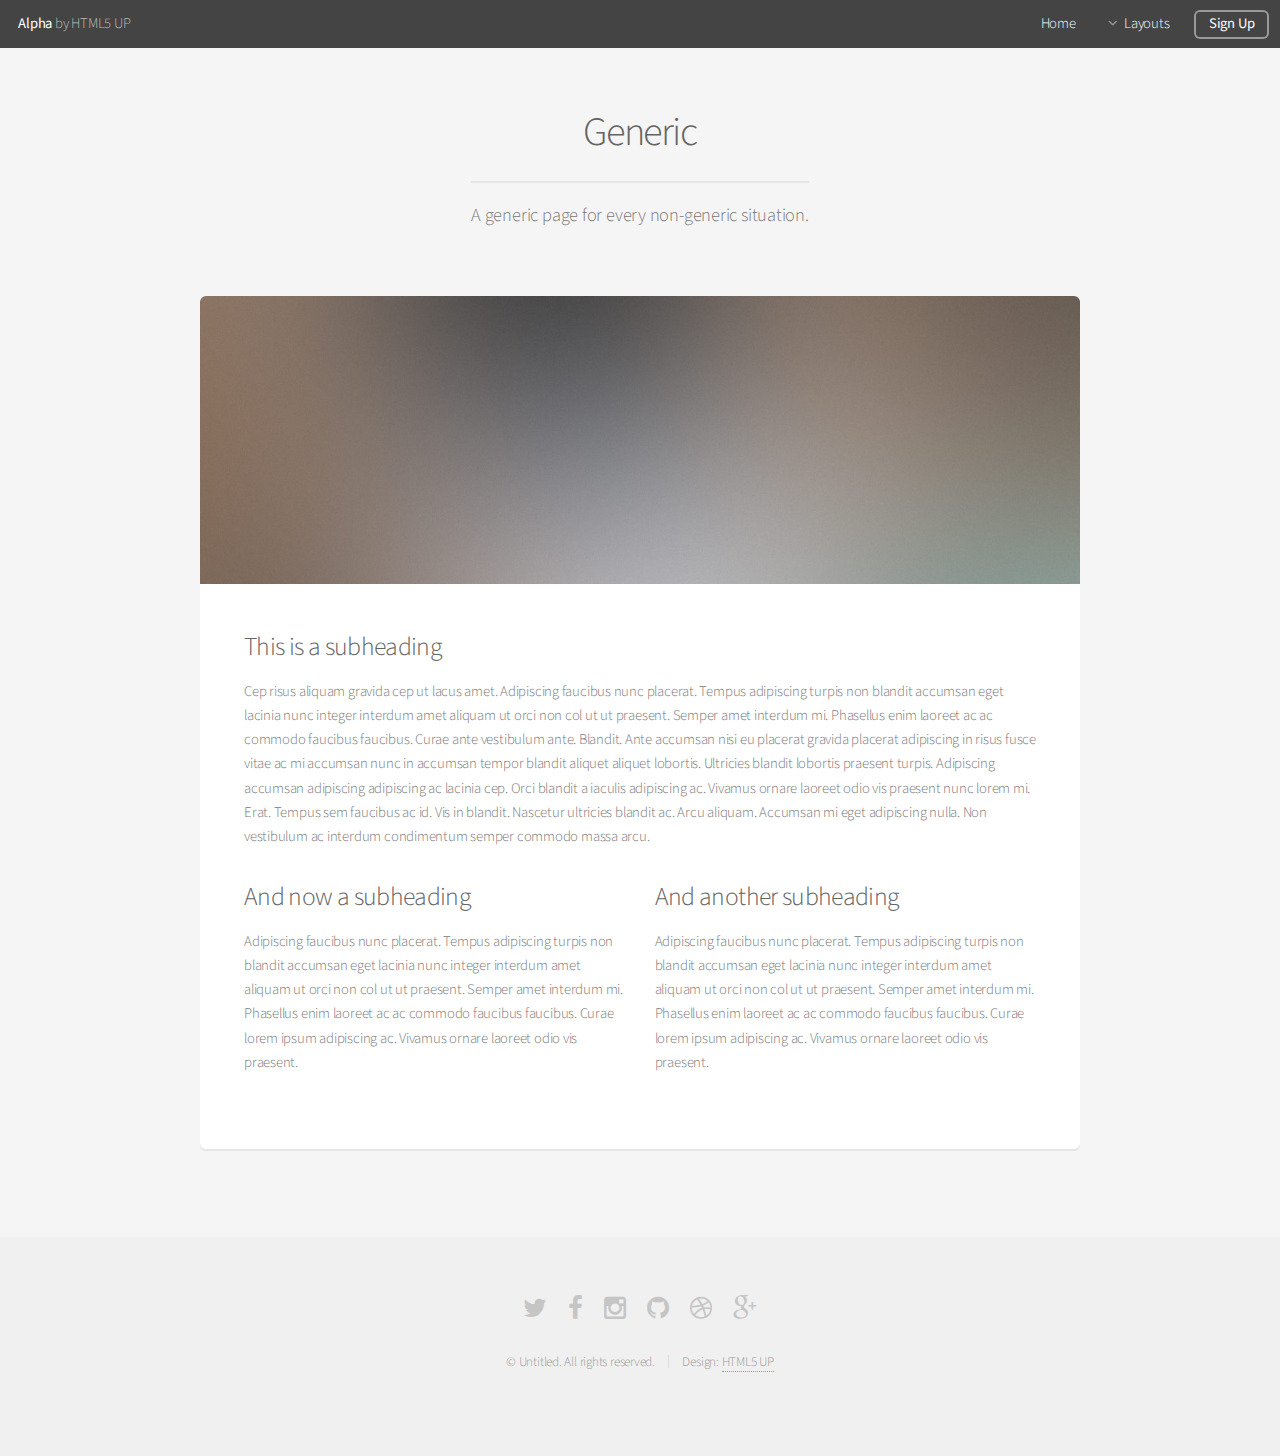
<file: generic.html>
<!DOCTYPE HTML>
<!--
	Alpha by HTML5 UP
	html5up.net | @n33co
	Free for personal and commercial use under the CCA 3.0 license (html5up.net/license)
-->
<html>
	<head>
		<title>Generic - Alpha by HTML5 UP</title>
		<meta charset="utf-8" />
		<meta name="viewport" content="width=device-width, initial-scale=1" />
		<!--[if lte IE 8]><script src="assets/js/ie/html5shiv.js"></script><![endif]-->
		<link rel="stylesheet" href="assets/css/main.css" />
		<!--[if lte IE 8]><link rel="stylesheet" href="assets/css/ie8.css" /><![endif]-->
	</head>
	<body>
		<div id="page-wrapper">

			<!-- Header -->
				<header id="header">
					<h1><a href="index.html">Alpha</a> by HTML5 UP</h1>
					<nav id="nav">
						<ul>
							<li><a href="index.html">Home</a></li>
							<li>
								<a href="#" class="icon fa-angle-down">Layouts</a>
								<ul>
									<li><a href="generic.html">Generic</a></li>
									<li><a href="contact.html">Contact</a></li>
									<li><a href="elements.html">Elements</a></li>
									<li>
										<a href="#">Submenu</a>
										<ul>
											<li><a href="#">Option One</a></li>
											<li><a href="#">Option Two</a></li>
											<li><a href="#">Option Three</a></li>
											<li><a href="#">Option Four</a></li>
										</ul>
									</li>
								</ul>
							</li>
							<li><a href="#" class="button">Sign Up</a></li>
						</ul>
					</nav>
				</header>

			<!-- Main -->
				<section id="main" class="container">
					<header>
						<h2>Generic</h2>
						<p>A generic page for every non-generic situation.</p>
					</header>
					<div class="box">
						<span class="image featured"><img src="images/pic01.jpg" alt="" /></span>
						<h3>This is a subheading</h3>
						<p>Cep risus aliquam gravida cep ut lacus amet. Adipiscing faucibus nunc placerat. Tempus adipiscing turpis non blandit accumsan eget lacinia nunc integer interdum amet aliquam ut orci non col ut ut praesent. Semper amet interdum mi. Phasellus enim laoreet ac ac commodo faucibus faucibus. Curae ante vestibulum ante. Blandit. Ante accumsan nisi eu placerat gravida placerat adipiscing in risus fusce vitae ac mi accumsan nunc in accumsan tempor blandit aliquet aliquet lobortis. Ultricies blandit lobortis praesent turpis. Adipiscing accumsan adipiscing adipiscing ac lacinia cep. Orci blandit a iaculis adipiscing ac. Vivamus ornare laoreet odio vis praesent nunc lorem mi. Erat. Tempus sem faucibus ac id. Vis in blandit. Nascetur ultricies blandit ac. Arcu aliquam. Accumsan mi eget adipiscing nulla. Non vestibulum ac interdum condimentum semper commodo massa arcu.</p>
						<div class="row">
							<div class="6u 12u(mobilep)">
								<h3>And now a subheading</h3>
								<p>Adipiscing faucibus nunc placerat. Tempus adipiscing turpis non blandit accumsan eget lacinia nunc integer interdum amet aliquam ut orci non col ut ut praesent. Semper amet interdum mi. Phasellus enim laoreet ac ac commodo faucibus faucibus. Curae lorem ipsum adipiscing ac. Vivamus ornare laoreet odio vis praesent.</p>
							</div>
							<div class="6u 12u(mobilep)">
								<h3>And another subheading</h3>
								<p>Adipiscing faucibus nunc placerat. Tempus adipiscing turpis non blandit accumsan eget lacinia nunc integer interdum amet aliquam ut orci non col ut ut praesent. Semper amet interdum mi. Phasellus enim laoreet ac ac commodo faucibus faucibus. Curae lorem ipsum adipiscing ac. Vivamus ornare laoreet odio vis praesent.</p>
							</div>
						</div>
					</div>
				</section>

			<!-- Footer -->
				<footer id="footer">
					<ul class="icons">
						<li><a href="#" class="icon fa-twitter"><span class="label">Twitter</span></a></li>
						<li><a href="#" class="icon fa-facebook"><span class="label">Facebook</span></a></li>
						<li><a href="#" class="icon fa-instagram"><span class="label">Instagram</span></a></li>
						<li><a href="#" class="icon fa-github"><span class="label">Github</span></a></li>
						<li><a href="#" class="icon fa-dribbble"><span class="label">Dribbble</span></a></li>
						<li><a href="#" class="icon fa-google-plus"><span class="label">Google+</span></a></li>
					</ul>
					<ul class="copyright">
						<li>&copy; Untitled. All rights reserved.</li><li>Design: <a href="http://html5up.net">HTML5 UP</a></li>
					</ul>
				</footer>

		</div>

		<!-- Scripts -->
			<script src="assets/js/jquery.min.js"></script>
			<script src="assets/js/jquery.dropotron.min.js"></script>
			<script src="assets/js/jquery.scrollgress.min.js"></script>
			<script src="assets/js/skel.min.js"></script>
			<script src="assets/js/util.js"></script>
			<!--[if lte IE 8]><script src="assets/js/ie/respond.min.js"></script><![endif]-->
			<script src="assets/js/main.js"></script>

	</body>
</html>
</file>
<file: assets/css/ie8.css>
/*
	Alpha by HTML5 UP
	html5up.net | @n33co
	Free for personal and commercial use under the CCA 3.0 license (html5up.net/license)
*/

/* Basic */

	pre, code {
		position: relative;
		-ms-behavior: url("assets/js/ie/PIE.htc");
	}

/* Form */

	input[type="text"],
	input[type="password"],
	input[type="email"],
	select,
	textarea {
		position: relative;
		-ms-behavior: url("assets/js/ie/PIE.htc");
		line-height: 3em;
	}

	input[type="checkbox"],
	input[type="radio"] {
		opacity: 1;
		z-index: auto;
	}

		input[type="checkbox"] + label:before,
		input[type="radio"] + label:before {
			display: none;
		}

/* Button */

	input[type="submit"],
	input[type="reset"],
	input[type="button"],
	.button {
		position: relative;
		-ms-behavior: url("assets/js/ie/PIE.htc");
	}

		input[type="submit"].alt,
		input[type="reset"].alt,
		input[type="button"].alt,
		.button.alt {
			border: solid 2px #e5e5e5;
		}

/* Box */

	.box {
		position: relative;
		-ms-behavior: url("assets/js/ie/PIE.htc");
	}

		.box .image.featured {
			margin: 2em 0;
			width: 100%;
		}

/* Icon */

	.icon.major {
		position: relative;
		-ms-behavior: url("assets/js/ie/PIE.htc");
	}

/* Image */

	.image {
		position: relative;
		-ms-behavior: url("assets/js/ie/PIE.htc");
	}

		.image img {
			position: relative;
			-ms-behavior: url("assets/js/ie/PIE.htc");
		}

/* Header */

	#header nav > ul > li a {
		color: #fff;
		display: inline-block;
		text-decoration: none;
		border: 0;
	}

		#header nav > ul > li a.icon:before {
			color: #fff;
			margin-right: 0.5em;
		}

	#header.alt {
		color: #fff;
	}

		#header.alt nav > ul > li a:not(.button).icon:before {
			color: rgba(255, 255, 255, 0.75);
		}

		#header.alt nav > ul > li.active a:not(.button) {
			background-color: rgba(255, 255, 255, 0.2);
		}

	.dropotron {
		border: solid 1px #e5e5e5;
	}

		.dropotron.level-0 {
			margin-top: 0;
		}

			.dropotron.level-0:before {
				display: none;
			}

/* Banner */

	#banner {
		background-attachment: scroll;
		background-image: url("../../images/banner.jpg");
		background-position: auto;
		background-repeat: no-repeat;
		background-size: cover;
		-ms-behavior: url("assets/js/ie/backgroundsize.min.htc");
	}

		#banner input[type="submit"],
		#banner input[type="reset"],
		#banner input[type="button"],
		#banner .button {
			border: solid 2px #fff;
		}

/* Main */

	#main {
		position: relative;
		z-index: 1;
	}

/* CTA */

	#cta input[type="text"],
	#cta input[type="password"],
	#cta input[type="email"],
	#cta select,
	#cta textarea {
		background: #e89980;
		border: solid 2px #fff;
	}

	#cta .formerize-placeholder {
		color: #fff !important;
	}
</file>
<file: assets/css/main.css>
@import url("font-awesome.min.css");
@import url("http://fonts.googleapis.com/css?family=Source+Sans+Pro:300,400,300italic,400italic");

/*
	Alpha by HTML5 UP
	html5up.net | @n33co
	Free for personal and commercial use under the CCA 3.0 license (html5up.net/license)
*/

/* Reset */

	html, body, div, span, applet, object, iframe, h1, h2, h3, h4, h5, h6, p, blockquote, pre, a, abbr, acronym, address, big, cite, code, del, dfn, em, img, ins, kbd, q, s, samp, small, strike, strong, sub, sup, tt, var, b, u, i, center, dl, dt, dd, ol, ul, li, fieldset, form, label, legend, table, caption, tbody, tfoot, thead, tr, th, td, article, aside, canvas, details, embed, figure, figcaption, footer, header, hgroup, menu, nav, output, ruby, section, summary, time, mark, audio, video {
		margin: 0;
		padding: 0;
		border: 0;
		font-size: 100%;
		font: inherit;
		vertical-align: baseline;
	}

	article, aside, details, figcaption, figure, footer, header, hgroup, menu, nav, section {
		display: block;
	}

	body {
		line-height: 1;
	}

	ol, ul {
		list-style: none;
	}

	blockquote, q {
		quotes: none;
	}

	blockquote:before, blockquote:after, q:before, q:after {
		content: '';
		content: none;
	}

	table {
		border-collapse: collapse;
		border-spacing: 0;
	}

	body {
		-webkit-text-size-adjust: none;
	}

/* Box Model */

	*, *:before, *:after {
		-moz-box-sizing: border-box;
		-webkit-box-sizing: border-box;
		box-sizing: border-box;
	}

/* Containers */

	.container {
		margin-left: auto;
		margin-right: auto;
	}

	.container.\31 25\25 {
		width: 100%;
		max-width: 75em;
		min-width: 60em;
	}

	.container.\37 5\25 {
		width: 45em;
	}

	.container.\35 0\25 {
		width: 30em;
	}

	.container.\32 5\25 {
		width: 15em;
	}

	.container {
		width: 60em;
	}

	@media screen and (max-width: 1680px) {

		.container.\31 25\25 {
			width: 100%;
			max-width: 75em;
			min-width: 60em;
		}

		.container.\37 5\25 {
			width: 45em;
		}

		.container.\35 0\25 {
			width: 30em;
		}

		.container.\32 5\25 {
			width: 15em;
		}

		.container {
			width: 60em;
		}

	}

	@media screen and (max-width: 1280px) {

		.container.\31 25\25 {
			width: 100%;
			max-width: 75em;
			min-width: 60em;
		}

		.container.\37 5\25 {
			width: 45em;
		}

		.container.\35 0\25 {
			width: 30em;
		}

		.container.\32 5\25 {
			width: 15em;
		}

		.container {
			width: 60em;
		}

	}

	@media screen and (max-width: 980px) {

		.container.\31 25\25 {
			width: 100%;
			max-width: 112.5%;
			min-width: 90%;
		}

		.container.\37 5\25 {
			width: 67.5%;
		}

		.container.\35 0\25 {
			width: 45%;
		}

		.container.\32 5\25 {
			width: 22.5%;
		}

		.container {
			width: 90%;
		}

	}

	@media screen and (max-width: 840px) {

		.container.\31 25\25 {
			width: 100%;
			max-width: 112.5%;
			min-width: 90%;
		}

		.container.\37 5\25 {
			width: 67.5%;
		}

		.container.\35 0\25 {
			width: 45%;
		}

		.container.\32 5\25 {
			width: 22.5%;
		}

		.container {
			width: 90% !important;
		}

	}

	@media screen and (max-width: 736px) {

		.container.\31 25\25 {
			width: 100%;
			max-width: 125%;
			min-width: 100%;
		}

		.container.\37 5\25 {
			width: 75%;
		}

		.container.\35 0\25 {
			width: 50%;
		}

		.container.\32 5\25 {
			width: 25%;
		}

		.container {
			width: 100% !important;
		}

	}

	@media screen and (max-width: 480px) {

		.container.\31 25\25 {
			width: 100%;
			max-width: 125%;
			min-width: 100%;
		}

		.container.\37 5\25 {
			width: 75%;
		}

		.container.\35 0\25 {
			width: 50%;
		}

		.container.\32 5\25 {
			width: 25%;
		}

		.container {
			width: 100% !important;
		}

	}

/* Grid */

	.row {
		border-bottom: solid 1px transparent;
		-moz-box-sizing: border-box;
		-webkit-box-sizing: border-box;
		box-sizing: border-box;
	}

	.row > * {
		float: left;
		-moz-box-sizing: border-box;
		-webkit-box-sizing: border-box;
		box-sizing: border-box;
	}

	.row:after, .row:before {
		content: '';
		display: block;
		clear: both;
		height: 0;
	}

	.row.uniform > * > :first-child {
		margin-top: 0;
	}

	.row.uniform > * > :last-child {
		margin-bottom: 0;
	}

	.row.\30 \25 > * {
		padding: 0 0 0 0em;
	}

	.row.\30 \25 {
		margin: 0 0 -1px 0em;
	}

	.row.uniform.\30 \25 > * {
		padding: 0em 0 0 0em;
	}

	.row.uniform.\30 \25 {
		margin: 0em 0 -1px 0em;
	}

	.row > * {
		padding: 0 0 0 2em;
	}

	.row {
		margin: 0 0 -1px -2em;
	}

	.row.uniform > * {
		padding: 2em 0 0 2em;
	}

	.row.uniform {
		margin: -2em 0 -1px -2em;
	}

	.row.\32 00\25 > * {
		padding: 0 0 0 4em;
	}

	.row.\32 00\25 {
		margin: 0 0 -1px -4em;
	}

	.row.uniform.\32 00\25 > * {
		padding: 4em 0 0 4em;
	}

	.row.uniform.\32 00\25 {
		margin: -4em 0 -1px -4em;
	}

	.row.\31 50\25 > * {
		padding: 0 0 0 3em;
	}

	.row.\31 50\25 {
		margin: 0 0 -1px -3em;
	}

	.row.uniform.\31 50\25 > * {
		padding: 3em 0 0 3em;
	}

	.row.uniform.\31 50\25 {
		margin: -3em 0 -1px -3em;
	}

	.row.\35 0\25 > * {
		padding: 0 0 0 1em;
	}

	.row.\35 0\25 {
		margin: 0 0 -1px -1em;
	}

	.row.uniform.\35 0\25 > * {
		padding: 1em 0 0 1em;
	}

	.row.uniform.\35 0\25 {
		margin: -1em 0 -1px -1em;
	}

	.row.\32 5\25 > * {
		padding: 0 0 0 0.5em;
	}

	.row.\32 5\25 {
		margin: 0 0 -1px -0.5em;
	}

	.row.uniform.\32 5\25 > * {
		padding: 0.5em 0 0 0.5em;
	}

	.row.uniform.\32 5\25 {
		margin: -0.5em 0 -1px -0.5em;
	}

	.\31 2u, .\31 2u\24 {
		width: 100%;
		clear: none;
		margin-left: 0;
	}

	.\31 1u, .\31 1u\24 {
		width: 91.6666666667%;
		clear: none;
		margin-left: 0;
	}

	.\31 0u, .\31 0u\24 {
		width: 83.3333333333%;
		clear: none;
		margin-left: 0;
	}

	.\39 u, .\39 u\24 {
		width: 75%;
		clear: none;
		margin-left: 0;
	}

	.\38 u, .\38 u\24 {
		width: 66.6666666667%;
		clear: none;
		margin-left: 0;
	}

	.\37 u, .\37 u\24 {
		width: 58.3333333333%;
		clear: none;
		margin-left: 0;
	}

	.\36 u, .\36 u\24 {
		width: 50%;
		clear: none;
		margin-left: 0;
	}

	.\35 u, .\35 u\24 {
		width: 41.6666666667%;
		clear: none;
		margin-left: 0;
	}

	.\34 u, .\34 u\24 {
		width: 33.3333333333%;
		clear: none;
		margin-left: 0;
	}

	.\33 u, .\33 u\24 {
		width: 25%;
		clear: none;
		margin-left: 0;
	}

	.\32 u, .\32 u\24 {
		width: 16.6666666667%;
		clear: none;
		margin-left: 0;
	}

	.\31 u, .\31 u\24 {
		width: 8.3333333333%;
		clear: none;
		margin-left: 0;
	}

	.\31 2u\24 + *,
	.\31 1u\24 + *,
	.\31 0u\24 + *,
	.\39 u\24 + *,
	.\38 u\24 + *,
	.\37 u\24 + *,
	.\36 u\24 + *,
	.\35 u\24 + *,
	.\34 u\24 + *,
	.\33 u\24 + *,
	.\32 u\24 + *,
	.\31 u\24 + * {
		clear: left;
	}

	.\-11u {
		margin-left: 91.66667%;
	}

	.\-10u {
		margin-left: 83.33333%;
	}

	.\-9u {
		margin-left: 75%;
	}

	.\-8u {
		margin-left: 66.66667%;
	}

	.\-7u {
		margin-left: 58.33333%;
	}

	.\-6u {
		margin-left: 50%;
	}

	.\-5u {
		margin-left: 41.66667%;
	}

	.\-4u {
		margin-left: 33.33333%;
	}

	.\-3u {
		margin-left: 25%;
	}

	.\-2u {
		margin-left: 16.66667%;
	}

	.\-1u {
		margin-left: 8.33333%;
	}

	@media screen and (max-width: 1680px) {

		.row > * {
			padding: 0 0 0 2em;
		}

		.row {
			margin: 0 0 -1px -2em;
		}

		.row.uniform > * {
			padding: 2em 0 0 2em;
		}

		.row.uniform {
			margin: -2em 0 -1px -2em;
		}

		.row.\32 00\25 > * {
			padding: 0 0 0 4em;
		}

		.row.\32 00\25 {
			margin: 0 0 -1px -4em;
		}

		.row.uniform.\32 00\25 > * {
			padding: 4em 0 0 4em;
		}

		.row.uniform.\32 00\25 {
			margin: -4em 0 -1px -4em;
		}

		.row.\31 50\25 > * {
			padding: 0 0 0 3em;
		}

		.row.\31 50\25 {
			margin: 0 0 -1px -3em;
		}

		.row.uniform.\31 50\25 > * {
			padding: 3em 0 0 3em;
		}

		.row.uniform.\31 50\25 {
			margin: -3em 0 -1px -3em;
		}

		.row.\35 0\25 > * {
			padding: 0 0 0 1em;
		}

		.row.\35 0\25 {
			margin: 0 0 -1px -1em;
		}

		.row.uniform.\35 0\25 > * {
			padding: 1em 0 0 1em;
		}

		.row.uniform.\35 0\25 {
			margin: -1em 0 -1px -1em;
		}

		.row.\32 5\25 > * {
			padding: 0 0 0 0.5em;
		}

		.row.\32 5\25 {
			margin: 0 0 -1px -0.5em;
		}

		.row.uniform.\32 5\25 > * {
			padding: 0.5em 0 0 0.5em;
		}

		.row.uniform.\32 5\25 {
			margin: -0.5em 0 -1px -0.5em;
		}

		.\31 2u\28wide\29, .\31 2u\24\28wide\29 {
			width: 100%;
			clear: none;
			margin-left: 0;
		}

		.\31 1u\28wide\29, .\31 1u\24\28wide\29 {
			width: 91.6666666667%;
			clear: none;
			margin-left: 0;
		}

		.\31 0u\28wide\29, .\31 0u\24\28wide\29 {
			width: 83.3333333333%;
			clear: none;
			margin-left: 0;
		}

		.\39 u\28wide\29, .\39 u\24\28wide\29 {
			width: 75%;
			clear: none;
			margin-left: 0;
		}

		.\38 u\28wide\29, .\38 u\24\28wide\29 {
			width: 66.6666666667%;
			clear: none;
			margin-left: 0;
		}

		.\37 u\28wide\29, .\37 u\24\28wide\29 {
			width: 58.3333333333%;
			clear: none;
			margin-left: 0;
		}

		.\36 u\28wide\29, .\36 u\24\28wide\29 {
			width: 50%;
			clear: none;
			margin-left: 0;
		}

		.\35 u\28wide\29, .\35 u\24\28wide\29 {
			width: 41.6666666667%;
			clear: none;
			margin-left: 0;
		}

		.\34 u\28wide\29, .\34 u\24\28wide\29 {
			width: 33.3333333333%;
			clear: none;
			margin-left: 0;
		}

		.\33 u\28wide\29, .\33 u\24\28wide\29 {
			width: 25%;
			clear: none;
			margin-left: 0;
		}

		.\32 u\28wide\29, .\32 u\24\28wide\29 {
			width: 16.6666666667%;
			clear: none;
			margin-left: 0;
		}

		.\31 u\28wide\29, .\31 u\24\28wide\29 {
			width: 8.3333333333%;
			clear: none;
			margin-left: 0;
		}

		.\31 2u\24\28wide\29 + *,
		.\31 1u\24\28wide\29 + *,
		.\31 0u\24\28wide\29 + *,
		.\39 u\24\28wide\29 + *,
		.\38 u\24\28wide\29 + *,
		.\37 u\24\28wide\29 + *,
		.\36 u\24\28wide\29 + *,
		.\35 u\24\28wide\29 + *,
		.\34 u\24\28wide\29 + *,
		.\33 u\24\28wide\29 + *,
		.\32 u\24\28wide\29 + *,
		.\31 u\24\28wide\29 + * {
			clear: left;
		}

		.\-11u\28wide\29 {
			margin-left: 91.66667%;
		}

		.\-10u\28wide\29 {
			margin-left: 83.33333%;
		}

		.\-9u\28wide\29 {
			margin-left: 75%;
		}

		.\-8u\28wide\29 {
			margin-left: 66.66667%;
		}

		.\-7u\28wide\29 {
			margin-left: 58.33333%;
		}

		.\-6u\28wide\29 {
			margin-left: 50%;
		}

		.\-5u\28wide\29 {
			margin-left: 41.66667%;
		}

		.\-4u\28wide\29 {
			margin-left: 33.33333%;
		}

		.\-3u\28wide\29 {
			margin-left: 25%;
		}

		.\-2u\28wide\29 {
			margin-left: 16.66667%;
		}

		.\-1u\28wide\29 {
			margin-left: 8.33333%;
		}

	}

	@media screen and (max-width: 1280px) {

		.row > * {
			padding: 0 0 0 2em;
		}

		.row {
			margin: 0 0 -1px -2em;
		}

		.row.uniform > * {
			padding: 2em 0 0 2em;
		}

		.row.uniform {
			margin: -2em 0 -1px -2em;
		}

		.row.\32 00\25 > * {
			padding: 0 0 0 4em;
		}

		.row.\32 00\25 {
			margin: 0 0 -1px -4em;
		}

		.row.uniform.\32 00\25 > * {
			padding: 4em 0 0 4em;
		}

		.row.uniform.\32 00\25 {
			margin: -4em 0 -1px -4em;
		}

		.row.\31 50\25 > * {
			padding: 0 0 0 3em;
		}

		.row.\31 50\25 {
			margin: 0 0 -1px -3em;
		}

		.row.uniform.\31 50\25 > * {
			padding: 3em 0 0 3em;
		}

		.row.uniform.\31 50\25 {
			margin: -3em 0 -1px -3em;
		}

		.row.\35 0\25 > * {
			padding: 0 0 0 1em;
		}

		.row.\35 0\25 {
			margin: 0 0 -1px -1em;
		}

		.row.uniform.\35 0\25 > * {
			padding: 1em 0 0 1em;
		}

		.row.uniform.\35 0\25 {
			margin: -1em 0 -1px -1em;
		}

		.row.\32 5\25 > * {
			padding: 0 0 0 0.5em;
		}

		.row.\32 5\25 {
			margin: 0 0 -1px -0.5em;
		}

		.row.uniform.\32 5\25 > * {
			padding: 0.5em 0 0 0.5em;
		}

		.row.uniform.\32 5\25 {
			margin: -0.5em 0 -1px -0.5em;
		}

		.\31 2u\28normal\29, .\31 2u\24\28normal\29 {
			width: 100%;
			clear: none;
			margin-left: 0;
		}

		.\31 1u\28normal\29, .\31 1u\24\28normal\29 {
			width: 91.6666666667%;
			clear: none;
			margin-left: 0;
		}

		.\31 0u\28normal\29, .\31 0u\24\28normal\29 {
			width: 83.3333333333%;
			clear: none;
			margin-left: 0;
		}

		.\39 u\28normal\29, .\39 u\24\28normal\29 {
			width: 75%;
			clear: none;
			margin-left: 0;
		}

		.\38 u\28normal\29, .\38 u\24\28normal\29 {
			width: 66.6666666667%;
			clear: none;
			margin-left: 0;
		}

		.\37 u\28normal\29, .\37 u\24\28normal\29 {
			width: 58.3333333333%;
			clear: none;
			margin-left: 0;
		}

		.\36 u\28normal\29, .\36 u\24\28normal\29 {
			width: 50%;
			clear: none;
			margin-left: 0;
		}

		.\35 u\28normal\29, .\35 u\24\28normal\29 {
			width: 41.6666666667%;
			clear: none;
			margin-left: 0;
		}

		.\34 u\28normal\29, .\34 u\24\28normal\29 {
			width: 33.3333333333%;
			clear: none;
			margin-left: 0;
		}

		.\33 u\28normal\29, .\33 u\24\28normal\29 {
			width: 25%;
			clear: none;
			margin-left: 0;
		}

		.\32 u\28normal\29, .\32 u\24\28normal\29 {
			width: 16.6666666667%;
			clear: none;
			margin-left: 0;
		}

		.\31 u\28normal\29, .\31 u\24\28normal\29 {
			width: 8.3333333333%;
			clear: none;
			margin-left: 0;
		}

		.\31 2u\24\28normal\29 + *,
		.\31 1u\24\28normal\29 + *,
		.\31 0u\24\28normal\29 + *,
		.\39 u\24\28normal\29 + *,
		.\38 u\24\28normal\29 + *,
		.\37 u\24\28normal\29 + *,
		.\36 u\24\28normal\29 + *,
		.\35 u\24\28normal\29 + *,
		.\34 u\24\28normal\29 + *,
		.\33 u\24\28normal\29 + *,
		.\32 u\24\28normal\29 + *,
		.\31 u\24\28normal\29 + * {
			clear: left;
		}

		.\-11u\28normal\29 {
			margin-left: 91.66667%;
		}

		.\-10u\28normal\29 {
			margin-left: 83.33333%;
		}

		.\-9u\28normal\29 {
			margin-left: 75%;
		}

		.\-8u\28normal\29 {
			margin-left: 66.66667%;
		}

		.\-7u\28normal\29 {
			margin-left: 58.33333%;
		}

		.\-6u\28normal\29 {
			margin-left: 50%;
		}

		.\-5u\28normal\29 {
			margin-left: 41.66667%;
		}

		.\-4u\28normal\29 {
			margin-left: 33.33333%;
		}

		.\-3u\28normal\29 {
			margin-left: 25%;
		}

		.\-2u\28normal\29 {
			margin-left: 16.66667%;
		}

		.\-1u\28normal\29 {
			margin-left: 8.33333%;
		}

	}

	@media screen and (max-width: 980px) {

		.row > * {
			padding: 0 0 0 2em;
		}

		.row {
			margin: 0 0 -1px -2em;
		}

		.row.uniform > * {
			padding: 2em 0 0 2em;
		}

		.row.uniform {
			margin: -2em 0 -1px -2em;
		}

		.row.\32 00\25 > * {
			padding: 0 0 0 4em;
		}

		.row.\32 00\25 {
			margin: 0 0 -1px -4em;
		}

		.row.uniform.\32 00\25 > * {
			padding: 4em 0 0 4em;
		}

		.row.uniform.\32 00\25 {
			margin: -4em 0 -1px -4em;
		}

		.row.\31 50\25 > * {
			padding: 0 0 0 3em;
		}

		.row.\31 50\25 {
			margin: 0 0 -1px -3em;
		}

		.row.uniform.\31 50\25 > * {
			padding: 3em 0 0 3em;
		}

		.row.uniform.\31 50\25 {
			margin: -3em 0 -1px -3em;
		}

		.row.\35 0\25 > * {
			padding: 0 0 0 1em;
		}

		.row.\35 0\25 {
			margin: 0 0 -1px -1em;
		}

		.row.uniform.\35 0\25 > * {
			padding: 1em 0 0 1em;
		}

		.row.uniform.\35 0\25 {
			margin: -1em 0 -1px -1em;
		}

		.row.\32 5\25 > * {
			padding: 0 0 0 0.5em;
		}

		.row.\32 5\25 {
			margin: 0 0 -1px -0.5em;
		}

		.row.uniform.\32 5\25 > * {
			padding: 0.5em 0 0 0.5em;
		}

		.row.uniform.\32 5\25 {
			margin: -0.5em 0 -1px -0.5em;
		}

		.\31 2u\28narrow\29, .\31 2u\24\28narrow\29 {
			width: 100%;
			clear: none;
			margin-left: 0;
		}

		.\31 1u\28narrow\29, .\31 1u\24\28narrow\29 {
			width: 91.6666666667%;
			clear: none;
			margin-left: 0;
		}

		.\31 0u\28narrow\29, .\31 0u\24\28narrow\29 {
			width: 83.3333333333%;
			clear: none;
			margin-left: 0;
		}

		.\39 u\28narrow\29, .\39 u\24\28narrow\29 {
			width: 75%;
			clear: none;
			margin-left: 0;
		}

		.\38 u\28narrow\29, .\38 u\24\28narrow\29 {
			width: 66.6666666667%;
			clear: none;
			margin-left: 0;
		}

		.\37 u\28narrow\29, .\37 u\24\28narrow\29 {
			width: 58.3333333333%;
			clear: none;
			margin-left: 0;
		}

		.\36 u\28narrow\29, .\36 u\24\28narrow\29 {
			width: 50%;
			clear: none;
			margin-left: 0;
		}

		.\35 u\28narrow\29, .\35 u\24\28narrow\29 {
			width: 41.6666666667%;
			clear: none;
			margin-left: 0;
		}

		.\34 u\28narrow\29, .\34 u\24\28narrow\29 {
			width: 33.3333333333%;
			clear: none;
			margin-left: 0;
		}

		.\33 u\28narrow\29, .\33 u\24\28narrow\29 {
			width: 25%;
			clear: none;
			margin-left: 0;
		}

		.\32 u\28narrow\29, .\32 u\24\28narrow\29 {
			width: 16.6666666667%;
			clear: none;
			margin-left: 0;
		}

		.\31 u\28narrow\29, .\31 u\24\28narrow\29 {
			width: 8.3333333333%;
			clear: none;
			margin-left: 0;
		}

		.\31 2u\24\28narrow\29 + *,
		.\31 1u\24\28narrow\29 + *,
		.\31 0u\24\28narrow\29 + *,
		.\39 u\24\28narrow\29 + *,
		.\38 u\24\28narrow\29 + *,
		.\37 u\24\28narrow\29 + *,
		.\36 u\24\28narrow\29 + *,
		.\35 u\24\28narrow\29 + *,
		.\34 u\24\28narrow\29 + *,
		.\33 u\24\28narrow\29 + *,
		.\32 u\24\28narrow\29 + *,
		.\31 u\24\28narrow\29 + * {
			clear: left;
		}

		.\-11u\28narrow\29 {
			margin-left: 91.66667%;
		}

		.\-10u\28narrow\29 {
			margin-left: 83.33333%;
		}

		.\-9u\28narrow\29 {
			margin-left: 75%;
		}

		.\-8u\28narrow\29 {
			margin-left: 66.66667%;
		}

		.\-7u\28narrow\29 {
			margin-left: 58.33333%;
		}

		.\-6u\28narrow\29 {
			margin-left: 50%;
		}

		.\-5u\28narrow\29 {
			margin-left: 41.66667%;
		}

		.\-4u\28narrow\29 {
			margin-left: 33.33333%;
		}

		.\-3u\28narrow\29 {
			margin-left: 25%;
		}

		.\-2u\28narrow\29 {
			margin-left: 16.66667%;
		}

		.\-1u\28narrow\29 {
			margin-left: 8.33333%;
		}

	}

	@media screen and (max-width: 840px) {

		.row > * {
			padding: 0 0 0 2em;
		}

		.row {
			margin: 0 0 -1px -2em;
		}

		.row.uniform > * {
			padding: 2em 0 0 2em;
		}

		.row.uniform {
			margin: -2em 0 -1px -2em;
		}

		.row.\32 00\25 > * {
			padding: 0 0 0 4em;
		}

		.row.\32 00\25 {
			margin: 0 0 -1px -4em;
		}

		.row.uniform.\32 00\25 > * {
			padding: 4em 0 0 4em;
		}

		.row.uniform.\32 00\25 {
			margin: -4em 0 -1px -4em;
		}

		.row.\31 50\25 > * {
			padding: 0 0 0 3em;
		}

		.row.\31 50\25 {
			margin: 0 0 -1px -3em;
		}

		.row.uniform.\31 50\25 > * {
			padding: 3em 0 0 3em;
		}

		.row.uniform.\31 50\25 {
			margin: -3em 0 -1px -3em;
		}

		.row.\35 0\25 > * {
			padding: 0 0 0 1em;
		}

		.row.\35 0\25 {
			margin: 0 0 -1px -1em;
		}

		.row.uniform.\35 0\25 > * {
			padding: 1em 0 0 1em;
		}

		.row.uniform.\35 0\25 {
			margin: -1em 0 -1px -1em;
		}

		.row.\32 5\25 > * {
			padding: 0 0 0 0.5em;
		}

		.row.\32 5\25 {
			margin: 0 0 -1px -0.5em;
		}

		.row.uniform.\32 5\25 > * {
			padding: 0.5em 0 0 0.5em;
		}

		.row.uniform.\32 5\25 {
			margin: -0.5em 0 -1px -0.5em;
		}

		.\31 2u\28narrower\29, .\31 2u\24\28narrower\29 {
			width: 100%;
			clear: none;
			margin-left: 0;
		}

		.\31 1u\28narrower\29, .\31 1u\24\28narrower\29 {
			width: 91.6666666667%;
			clear: none;
			margin-left: 0;
		}

		.\31 0u\28narrower\29, .\31 0u\24\28narrower\29 {
			width: 83.3333333333%;
			clear: none;
			margin-left: 0;
		}

		.\39 u\28narrower\29, .\39 u\24\28narrower\29 {
			width: 75%;
			clear: none;
			margin-left: 0;
		}

		.\38 u\28narrower\29, .\38 u\24\28narrower\29 {
			width: 66.6666666667%;
			clear: none;
			margin-left: 0;
		}

		.\37 u\28narrower\29, .\37 u\24\28narrower\29 {
			width: 58.3333333333%;
			clear: none;
			margin-left: 0;
		}

		.\36 u\28narrower\29, .\36 u\24\28narrower\29 {
			width: 50%;
			clear: none;
			margin-left: 0;
		}

		.\35 u\28narrower\29, .\35 u\24\28narrower\29 {
			width: 41.6666666667%;
			clear: none;
			margin-left: 0;
		}

		.\34 u\28narrower\29, .\34 u\24\28narrower\29 {
			width: 33.3333333333%;
			clear: none;
			margin-left: 0;
		}

		.\33 u\28narrower\29, .\33 u\24\28narrower\29 {
			width: 25%;
			clear: none;
			margin-left: 0;
		}

		.\32 u\28narrower\29, .\32 u\24\28narrower\29 {
			width: 16.6666666667%;
			clear: none;
			margin-left: 0;
		}

		.\31 u\28narrower\29, .\31 u\24\28narrower\29 {
			width: 8.3333333333%;
			clear: none;
			margin-left: 0;
		}

		.\31 2u\24\28narrower\29 + *,
		.\31 1u\24\28narrower\29 + *,
		.\31 0u\24\28narrower\29 + *,
		.\39 u\24\28narrower\29 + *,
		.\38 u\24\28narrower\29 + *,
		.\37 u\24\28narrower\29 + *,
		.\36 u\24\28narrower\29 + *,
		.\35 u\24\28narrower\29 + *,
		.\34 u\24\28narrower\29 + *,
		.\33 u\24\28narrower\29 + *,
		.\32 u\24\28narrower\29 + *,
		.\31 u\24\28narrower\29 + * {
			clear: left;
		}

		.\-11u\28narrower\29 {
			margin-left: 91.66667%;
		}

		.\-10u\28narrower\29 {
			margin-left: 83.33333%;
		}

		.\-9u\28narrower\29 {
			margin-left: 75%;
		}

		.\-8u\28narrower\29 {
			margin-left: 66.66667%;
		}

		.\-7u\28narrower\29 {
			margin-left: 58.33333%;
		}

		.\-6u\28narrower\29 {
			margin-left: 50%;
		}

		.\-5u\28narrower\29 {
			margin-left: 41.66667%;
		}

		.\-4u\28narrower\29 {
			margin-left: 33.33333%;
		}

		.\-3u\28narrower\29 {
			margin-left: 25%;
		}

		.\-2u\28narrower\29 {
			margin-left: 16.66667%;
		}

		.\-1u\28narrower\29 {
			margin-left: 8.33333%;
		}

	}

	@media screen and (max-width: 736px) {

		.row > * {
			padding: 0 0 0 2em;
		}

		.row {
			margin: 0 0 -1px -2em;
		}

		.row.uniform > * {
			padding: 2em 0 0 2em;
		}

		.row.uniform {
			margin: -2em 0 -1px -2em;
		}

		.row.\32 00\25 > * {
			padding: 0 0 0 4em;
		}

		.row.\32 00\25 {
			margin: 0 0 -1px -4em;
		}

		.row.uniform.\32 00\25 > * {
			padding: 4em 0 0 4em;
		}

		.row.uniform.\32 00\25 {
			margin: -4em 0 -1px -4em;
		}

		.row.\31 50\25 > * {
			padding: 0 0 0 3em;
		}

		.row.\31 50\25 {
			margin: 0 0 -1px -3em;
		}

		.row.uniform.\31 50\25 > * {
			padding: 3em 0 0 3em;
		}

		.row.uniform.\31 50\25 {
			margin: -3em 0 -1px -3em;
		}

		.row.\35 0\25 > * {
			padding: 0 0 0 1em;
		}

		.row.\35 0\25 {
			margin: 0 0 -1px -1em;
		}

		.row.uniform.\35 0\25 > * {
			padding: 1em 0 0 1em;
		}

		.row.uniform.\35 0\25 {
			margin: -1em 0 -1px -1em;
		}

		.row.\32 5\25 > * {
			padding: 0 0 0 0.5em;
		}

		.row.\32 5\25 {
			margin: 0 0 -1px -0.5em;
		}

		.row.uniform.\32 5\25 > * {
			padding: 0.5em 0 0 0.5em;
		}

		.row.uniform.\32 5\25 {
			margin: -0.5em 0 -1px -0.5em;
		}

		.\31 2u\28mobile\29, .\31 2u\24\28mobile\29 {
			width: 100%;
			clear: none;
			margin-left: 0;
		}

		.\31 1u\28mobile\29, .\31 1u\24\28mobile\29 {
			width: 91.6666666667%;
			clear: none;
			margin-left: 0;
		}

		.\31 0u\28mobile\29, .\31 0u\24\28mobile\29 {
			width: 83.3333333333%;
			clear: none;
			margin-left: 0;
		}

		.\39 u\28mobile\29, .\39 u\24\28mobile\29 {
			width: 75%;
			clear: none;
			margin-left: 0;
		}

		.\38 u\28mobile\29, .\38 u\24\28mobile\29 {
			width: 66.6666666667%;
			clear: none;
			margin-left: 0;
		}

		.\37 u\28mobile\29, .\37 u\24\28mobile\29 {
			width: 58.3333333333%;
			clear: none;
			margin-left: 0;
		}

		.\36 u\28mobile\29, .\36 u\24\28mobile\29 {
			width: 50%;
			clear: none;
			margin-left: 0;
		}

		.\35 u\28mobile\29, .\35 u\24\28mobile\29 {
			width: 41.6666666667%;
			clear: none;
			margin-left: 0;
		}

		.\34 u\28mobile\29, .\34 u\24\28mobile\29 {
			width: 33.3333333333%;
			clear: none;
			margin-left: 0;
		}

		.\33 u\28mobile\29, .\33 u\24\28mobile\29 {
			width: 25%;
			clear: none;
			margin-left: 0;
		}

		.\32 u\28mobile\29, .\32 u\24\28mobile\29 {
			width: 16.6666666667%;
			clear: none;
			margin-left: 0;
		}

		.\31 u\28mobile\29, .\31 u\24\28mobile\29 {
			width: 8.3333333333%;
			clear: none;
			margin-left: 0;
		}

		.\31 2u\24\28mobile\29 + *,
		.\31 1u\24\28mobile\29 + *,
		.\31 0u\24\28mobile\29 + *,
		.\39 u\24\28mobile\29 + *,
		.\38 u\24\28mobile\29 + *,
		.\37 u\24\28mobile\29 + *,
		.\36 u\24\28mobile\29 + *,
		.\35 u\24\28mobile\29 + *,
		.\34 u\24\28mobile\29 + *,
		.\33 u\24\28mobile\29 + *,
		.\32 u\24\28mobile\29 + *,
		.\31 u\24\28mobile\29 + * {
			clear: left;
		}

		.\-11u\28mobile\29 {
			margin-left: 91.66667%;
		}

		.\-10u\28mobile\29 {
			margin-left: 83.33333%;
		}

		.\-9u\28mobile\29 {
			margin-left: 75%;
		}

		.\-8u\28mobile\29 {
			margin-left: 66.66667%;
		}

		.\-7u\28mobile\29 {
			margin-left: 58.33333%;
		}

		.\-6u\28mobile\29 {
			margin-left: 50%;
		}

		.\-5u\28mobile\29 {
			margin-left: 41.66667%;
		}

		.\-4u\28mobile\29 {
			margin-left: 33.33333%;
		}

		.\-3u\28mobile\29 {
			margin-left: 25%;
		}

		.\-2u\28mobile\29 {
			margin-left: 16.66667%;
		}

		.\-1u\28mobile\29 {
			margin-left: 8.33333%;
		}

	}

	@media screen and (max-width: 480px) {

		.row > * {
			padding: 0 0 0 2em;
		}

		.row {
			margin: 0 0 -1px -2em;
		}

		.row.uniform > * {
			padding: 2em 0 0 2em;
		}

		.row.uniform {
			margin: -2em 0 -1px -2em;
		}

		.row.\32 00\25 > * {
			padding: 0 0 0 4em;
		}

		.row.\32 00\25 {
			margin: 0 0 -1px -4em;
		}

		.row.uniform.\32 00\25 > * {
			padding: 4em 0 0 4em;
		}

		.row.uniform.\32 00\25 {
			margin: -4em 0 -1px -4em;
		}

		.row.\31 50\25 > * {
			padding: 0 0 0 3em;
		}

		.row.\31 50\25 {
			margin: 0 0 -1px -3em;
		}

		.row.uniform.\31 50\25 > * {
			padding: 3em 0 0 3em;
		}

		.row.uniform.\31 50\25 {
			margin: -3em 0 -1px -3em;
		}

		.row.\35 0\25 > * {
			padding: 0 0 0 1em;
		}

		.row.\35 0\25 {
			margin: 0 0 -1px -1em;
		}

		.row.uniform.\35 0\25 > * {
			padding: 1em 0 0 1em;
		}

		.row.uniform.\35 0\25 {
			margin: -1em 0 -1px -1em;
		}

		.row.\32 5\25 > * {
			padding: 0 0 0 0.5em;
		}

		.row.\32 5\25 {
			margin: 0 0 -1px -0.5em;
		}

		.row.uniform.\32 5\25 > * {
			padding: 0.5em 0 0 0.5em;
		}

		.row.uniform.\32 5\25 {
			margin: -0.5em 0 -1px -0.5em;
		}

		.\31 2u\28mobilep\29, .\31 2u\24\28mobilep\29 {
			width: 100%;
			clear: none;
			margin-left: 0;
		}

		.\31 1u\28mobilep\29, .\31 1u\24\28mobilep\29 {
			width: 91.6666666667%;
			clear: none;
			margin-left: 0;
		}

		.\31 0u\28mobilep\29, .\31 0u\24\28mobilep\29 {
			width: 83.3333333333%;
			clear: none;
			margin-left: 0;
		}

		.\39 u\28mobilep\29, .\39 u\24\28mobilep\29 {
			width: 75%;
			clear: none;
			margin-left: 0;
		}

		.\38 u\28mobilep\29, .\38 u\24\28mobilep\29 {
			width: 66.6666666667%;
			clear: none;
			margin-left: 0;
		}

		.\37 u\28mobilep\29, .\37 u\24\28mobilep\29 {
			width: 58.3333333333%;
			clear: none;
			margin-left: 0;
		}

		.\36 u\28mobilep\29, .\36 u\24\28mobilep\29 {
			width: 50%;
			clear: none;
			margin-left: 0;
		}

		.\35 u\28mobilep\29, .\35 u\24\28mobilep\29 {
			width: 41.6666666667%;
			clear: none;
			margin-left: 0;
		}

		.\34 u\28mobilep\29, .\34 u\24\28mobilep\29 {
			width: 33.3333333333%;
			clear: none;
			margin-left: 0;
		}

		.\33 u\28mobilep\29, .\33 u\24\28mobilep\29 {
			width: 25%;
			clear: none;
			margin-left: 0;
		}

		.\32 u\28mobilep\29, .\32 u\24\28mobilep\29 {
			width: 16.6666666667%;
			clear: none;
			margin-left: 0;
		}

		.\31 u\28mobilep\29, .\31 u\24\28mobilep\29 {
			width: 8.3333333333%;
			clear: none;
			margin-left: 0;
		}

		.\31 2u\24\28mobilep\29 + *,
		.\31 1u\24\28mobilep\29 + *,
		.\31 0u\24\28mobilep\29 + *,
		.\39 u\24\28mobilep\29 + *,
		.\38 u\24\28mobilep\29 + *,
		.\37 u\24\28mobilep\29 + *,
		.\36 u\24\28mobilep\29 + *,
		.\35 u\24\28mobilep\29 + *,
		.\34 u\24\28mobilep\29 + *,
		.\33 u\24\28mobilep\29 + *,
		.\32 u\24\28mobilep\29 + *,
		.\31 u\24\28mobilep\29 + * {
			clear: left;
		}

		.\-11u\28mobilep\29 {
			margin-left: 91.66667%;
		}

		.\-10u\28mobilep\29 {
			margin-left: 83.33333%;
		}

		.\-9u\28mobilep\29 {
			margin-left: 75%;
		}

		.\-8u\28mobilep\29 {
			margin-left: 66.66667%;
		}

		.\-7u\28mobilep\29 {
			margin-left: 58.33333%;
		}

		.\-6u\28mobilep\29 {
			margin-left: 50%;
		}

		.\-5u\28mobilep\29 {
			margin-left: 41.66667%;
		}

		.\-4u\28mobilep\29 {
			margin-left: 33.33333%;
		}

		.\-3u\28mobilep\29 {
			margin-left: 25%;
		}

		.\-2u\28mobilep\29 {
			margin-left: 16.66667%;
		}

		.\-1u\28mobilep\29 {
			margin-left: 8.33333%;
		}

	}

/* Basic */

	body {
		background: #f5f5f5;
	}

	body, input, select, textarea {
		color: #777;
		font-family: "Source Sans Pro", sans-serif;
		font-size: 16pt;
		font-weight: 300;
		line-height: 1.65em;
		letter-spacing: -0.015em;
	}

	a {
		-moz-transition: color 0.2s ease-in-out, border-bottom-color 0.2s ease-in-out;
		-webkit-transition: color 0.2s ease-in-out, border-bottom-color 0.2s ease-in-out;
		-ms-transition: color 0.2s ease-in-out, border-bottom-color 0.2s ease-in-out;
		transition: color 0.2s ease-in-out, border-bottom-color 0.2s ease-in-out;
		border-bottom: dotted 1px;
		color: #e89980;
		text-decoration: none;
	}

		a:hover {
			border-bottom-color: transparent;
		}

	strong, b {
		color: #646464;
		font-weight: 400;
	}

	em, i {
		font-style: italic;
	}

	p {
		margin: 0 0 2em 0;
	}

	h1, h2, h3, h4, h5, h6 {
		color: #646464;
		font-weight: 300;
		line-height: 1em;
		margin: 0 0 0.5em 0;
	}

		h1 a, h2 a, h3 a, h4 a, h5 a, h6 a {
			color: inherit;
			text-decoration: none;
		}

	h2 {
		font-size: 2.25em;
		line-height: 1.5em;
		letter-spacing: -0.035em;
	}

	h3 {
		font-size: 1.75em;
		line-height: 1.5em;
		letter-spacing: -0.025em;
	}

	h4 {
		font-size: 1.1em;
		line-height: 1.5em;
		letter-spacing: 0;
	}

	h5 {
		font-size: 0.9em;
		line-height: 1.5em;
		letter-spacing: 0;
	}

	h6 {
		font-size: 0.7em;
		line-height: 1.5em;
		letter-spacing: 0;
	}

	sub {
		font-size: 0.8em;
		position: relative;
		top: 0.5em;
	}

	sup {
		font-size: 0.8em;
		position: relative;
		top: -0.5em;
	}

	hr {
		border: 0;
		border-bottom: solid 2px #e5e5e5;
		margin: 2em 0;
	}

		hr.major {
			margin: 3em 0;
		}

	blockquote {
		border-left: solid 4px #e5e5e5;
		font-style: italic;
		margin: 0 0 2em 0;
		padding: 0.5em 0 0.5em 2em;
	}

	pre {
		-webkit-overflow-scrolling: touch;
		background: #f8f8f8;
		border-radius: 6px;
		border: solid 1px #e5e5e5;
		font-family: monospace;
		font-size: 0.9em;
		line-height: 1.75em;
		margin: 0 0 2em 0;
		overflow-x: auto;
		padding: 1em 1.5em;
	}

	code {
		background: #f8f8f8;
		border-radius: 6px;
		border: solid 1px #e5e5e5;
		font-family: monospace;
		font-size: 0.9em;
		margin: 0 0.25em;
		padding: 0.25em 0.65em;
	}

	.align-left {
		text-align: left;
	}

	.align-center {
		text-align: center;
	}

	.align-right {
		text-align: right;
	}

/* Section/Article */

	section.special, article.special {
		text-align: center;
	}

	header p {
		color: #999;
		position: relative;
		margin: 0 0 1.5em 0;
		font-style: italic;
	}

	header h2 + p {
		font-size: 1.25em;
		margin-top: -1em;
		line-height: 1.5em;
	}

	header h3 + p {
		font-size: 1.1em;
		margin-top: -0.85em;
		line-height: 1.5em;
	}

	header h4 + p,
	header h5 + p,
	header h6 + p {
		font-size: 0.8em;
		margin-top: -0.5em;
		line-height: 1.5em;
	}

	header.major {
		padding: 1em 0;
		text-align: center;
	}

		header.major h2 {
			margin: 0;
		}

		header.major p {
			display: inline-block;
			border-top: solid 2px #e5e5e5;
			color: #777;
			margin: 1.5em 0 0 0;
			padding: 1.5em 0 0 0;
			font-style: normal;
		}

/* Form */

	form {
		margin: 0 0 2em 0;
	}

	label {
		color: #646464;
		display: block;
		font-size: 0.9em;
		font-weight: 300;
		margin: 0 0 1em 0;
	}

	input[type="text"],
	input[type="password"],
	input[type="email"],
	select,
	textarea {
		-moz-appearance: none;
		-webkit-appearance: none;
		-ms-appearance: none;
		appearance: none;
		background: #f8f8f8;
		border-radius: 6px;
		border: solid 1px #e5e5e5;
		color: inherit;
		display: block;
		outline: 0;
		padding: 0 1em;
		text-decoration: none;
		width: 100%;
	}

		input[type="text"]:invalid,
		input[type="password"]:invalid,
		input[type="email"]:invalid,
		select:invalid,
		textarea:invalid {
			box-shadow: none;
		}

		input[type="text"]:focus,
		input[type="password"]:focus,
		input[type="email"]:focus,
		select:focus,
		textarea:focus {
			border-color: #e89980;
			box-shadow: 0 0 0 2px #e89980;
		}

	.select-wrapper {
		text-decoration: none;
		display: block;
		position: relative;
	}

		.select-wrapper:before {
			-moz-osx-font-smoothing: grayscale;
			-webkit-font-smoothing: antialiased;
			font-family: FontAwesome;
			font-style: normal;
			font-weight: normal;
			text-transform: none !important;
		}

		.select-wrapper:before {
			color: #e5e5e5;
			content: '\f078';
			display: block;
			height: 3em;
			line-height: 3em;
			pointer-events: none;
			position: absolute;
			right: 0;
			text-align: center;
			top: 0;
			width: 3em;
		}

		.select-wrapper select::-ms-expand {
			display: none;
		}

	input[type="text"],
	input[type="password"],
	input[type="email"],
	select {
		height: 3em;
	}

	textarea {
		padding: 0.75em 1em;
	}

	input[type="checkbox"],
	input[type="radio"] {
		-moz-appearance: none;
		-webkit-appearance: none;
		-ms-appearance: none;
		appearance: none;
		display: block;
		float: left;
		margin-right: -2em;
		opacity: 0;
		width: 1em;
		z-index: -1;
	}

		input[type="checkbox"] + label,
		input[type="radio"] + label {
			text-decoration: none;
			color: #777;
			cursor: pointer;
			display: inline-block;
			font-size: 1em;
			font-weight: 300;
			padding-left: 2.55em;
			padding-right: 0.75em;
			position: relative;
		}

			input[type="checkbox"] + label:before,
			input[type="radio"] + label:before {
				-moz-osx-font-smoothing: grayscale;
				-webkit-font-smoothing: antialiased;
				font-family: FontAwesome;
				font-style: normal;
				font-weight: normal;
				text-transform: none !important;
			}

			input[type="checkbox"] + label:before,
			input[type="radio"] + label:before {
				background: #f8f8f8;
				border-radius: 6px;
				border: solid 1px #e5e5e5;
				content: '';
				display: inline-block;
				height: 1.8em;
				left: 0;
				line-height: 1.725em;
				position: absolute;
				text-align: center;
				top: 0;
				width: 1.8em;
			}

		input[type="checkbox"]:checked + label:before,
		input[type="radio"]:checked + label:before {
			background: #666;
			border-color: #666;
			color: #ffffff;
			content: '\f00c';
		}

		input[type="checkbox"]:focus + label:before,
		input[type="radio"]:focus + label:before {
			border-color: #e89980;
			box-shadow: 0 0 0 1px #e89980;
		}

	input[type="checkbox"] + label:before {
		border-radius: 6px;
	}

	input[type="radio"] + label:before {
		border-radius: 100%;
	}

	::-webkit-input-placeholder {
		color: #999 !important;
		opacity: 1.0;
	}

	:-moz-placeholder {
		color: #999 !important;
		opacity: 1.0;
	}

	::-moz-placeholder {
		color: #999 !important;
		opacity: 1.0;
	}

	:-ms-input-placeholder {
		color: #999 !important;
		opacity: 1.0;
	}

	.formerize-placeholder {
		color: #999 !important;
		opacity: 1.0;
	}

/* Box */

	.box {
		background: #fff;
		border-radius: 6px;
		box-shadow: 0 2px 0 0 #e5e5e5;
		margin: 0 0 2em 0;
		padding: 3em;
	}

		.box > :last-child {
			margin-bottom: 0;
		}

		.box.alt {
			background: none !important;
			border-radius: 0 !important;
			box-shadow: none !important;
			margin: 0 0 2em 0;
			padding: 0 !important;
		}

		.box.features .features-row {
			border-top: solid 2px #e5e5e5;
			position: relative;
		}

			.box.features .features-row:after {
				clear: both;
				content: '';
				display: block;
			}

			.box.features .features-row section {
				float: left;
				padding: 3em;
				width: 50%;
			}

				.box.features .features-row section :last-child {
					margin-bottom: 0;
				}

				.box.features .features-row section:nth-child(2n) {
					padding-right: 0;
				}

					.box.features .features-row section:nth-child(2n):before {
						background: #e5e5e5;
						content: '';
						display: block;
						height: 100%;
						margin-left: -3em;
						position: absolute;
						top: 0;
						width: 2px;
					}

				.box.features .features-row section:nth-child(2n-1) {
					padding-left: 0;
				}

			.box.features .features-row:first-child {
				border-top: 0;
			}

				.box.features .features-row:first-child section {
					padding-top: 0;
				}

			.box.features .features-row:last-child {
				padding-bottom: 0;
			}

				.box.features .features-row:last-child section {
					padding-bottom: 0;
				}

		.box.special {
			text-align: center;
		}

		.box .image.featured {
			border-radius: 0;
			display: block;
			margin: 3em 0 3em -3em;
			position: relative;
			width: calc(100% + 6em);
		}

			.box .image.featured img {
				border-radius: 0;
				display: block;
				width: 100%;
			}

			.box .image.featured:first-child {
				border-radius: 6px 6px 0 0;
				margin-bottom: 3em;
				margin-top: -3em;
			}

				.box .image.featured:first-child img {
					border-radius: 6px 6px 0 0;
				}

			.box .image.featured:last-child {
				border-radius: 0 0 6px 6px;
				margin-bottom: -3em;
				margin-top: 3em;
			}

				.box .image.featured:last-child img {
					border-radius: 0 0 6px 6px;
				}

/* Icon */

	.icon {
		text-decoration: none;
		border-bottom: none;
		position: relative;
	}

		.icon:before {
			-moz-osx-font-smoothing: grayscale;
			-webkit-font-smoothing: antialiased;
			font-family: FontAwesome;
			font-style: normal;
			font-weight: normal;
			text-transform: none !important;
		}

		.icon > .label {
			display: none;
		}

		.icon.major {
			background: #666;
			border-radius: 100%;
			color: #ffffff;
			cursor: default;
			display: inline-block;
			height: 5.5em;
			line-height: 5.5em;
			margin: 0 0 2em 0;
			width: 5.5em;
		}

			.icon.major:before {
				font-size: 2.5em;
			}

			.icon.major.accent1 {
				background: #666;
				color: #ffffff;
			}

			.icon.major.accent2 {
				background: #e89980;
				color: #ffffff;
			}

			.icon.major.accent3 {
				background: #7fcdb8;
				color: #ffffff;
			}

			.icon.major.accent4 {
				background: #90b0ba;
				color: #ffffff;
			}

			.icon.major.accent5 {
				background: #e5cb95;
				color: #ffffff;
			}

/* Image */

	.image {
		border-radius: 6px;
		border: 0;
		display: inline-block;
		position: relative;
	}

		.image img {
			border-radius: 6px;
			display: block;
		}

		.image.left {
			float: left;
			padding: 0 1.5em 1em 0;
			top: 0.25em;
		}

		.image.right {
			float: right;
			padding: 0 0 1em 1.5em;
			top: 0.25em;
		}

		.image.fit {
			display: block;
			margin: 0 0 2em 0;
			width: 100%;
		}

			.image.fit img {
				display: block;
				width: 100%;
			}

/* List */

	ol {
		list-style: decimal;
		margin: 0 0 2em 0;
		padding-left: 1.25em;
	}

		ol li {
			padding-left: 0.25em;
		}

	ul {
		list-style: disc;
		margin: 0 0 2em 0;
		padding-left: 1em;
	}

		ul li {
			padding-left: 0.5em;
		}

		ul.alt {
			list-style: none;
			padding-left: 0;
		}

			ul.alt li {
				border-top: solid 1px #e5e5e5;
				padding: 0.5em 0;
			}

				ul.alt li:first-child {
					border-top: 0;
					padding-top: 0;
				}

		ul.icons {
			cursor: default;
			list-style: none;
			padding-left: 0;
		}

			ul.icons li {
				display: inline-block;
				padding: 0 1.25em 0 0;
			}

				ul.icons li:last-child {
					padding-right: 0;
				}

				ul.icons li .icon {
					color: inherit;
				}

					ul.icons li .icon:before {
						font-size: 1.75em;
					}

		ul.actions {
			cursor: default;
			list-style: none;
			padding-left: 0;
		}

			ul.actions li {
				display: inline-block;
				padding: 0 1em 0 0;
				vertical-align: middle;
			}

				ul.actions li:last-child {
					padding-right: 0;
				}

			ul.actions.small li {
				padding: 0 0.5em 0 0;
			}

			ul.actions.vertical li {
				display: block;
				padding: 1em 0 0 0;
			}

				ul.actions.vertical li:first-child {
					padding-top: 0;
				}

				ul.actions.vertical li > * {
					margin-bottom: 0;
				}

			ul.actions.vertical.small li {
				padding: 0.5em 0 0 0;
			}

				ul.actions.vertical.small li:first-child {
					padding-top: 0;
				}

			ul.actions.fit {
				display: table;
				margin-left: -1em;
				padding: 0;
				table-layout: fixed;
				width: calc(100% + 1em);
			}

				ul.actions.fit li {
					display: table-cell;
					padding: 0 0 0 1em;
				}

					ul.actions.fit li > * {
						margin-bottom: 0;
					}

				ul.actions.fit.small {
					margin-left: -0.5em;
					width: calc(100% + 0.5em);
				}

					ul.actions.fit.small li {
						padding: 0 0 0 0.5em;
					}

	dl {
		margin: 0 0 2em 0;
	}

/* Table */

	.table-wrapper {
		-webkit-overflow-scrolling: touch;
		overflow-x: auto;
	}

	table {
		margin: 0 0 2em 0;
		width: 100%;
	}

		table tbody tr {
			border: solid 1px #e5e5e5;
			border-left: 0;
			border-right: 0;
		}

			table tbody tr:nth-child(2n + 1) {
				background-color: #f8f8f8;
			}

		table td {
			padding: 0.75em 0.75em;
		}

		table th {
			color: #646464;
			font-size: 0.9em;
			font-weight: 300;
			padding: 0 0.75em 0.75em 0.75em;
			text-align: left;
		}

		table thead {
			border-bottom: solid 2px #e5e5e5;
		}

		table tfoot {
			border-top: solid 2px #e5e5e5;
		}

		table.alt {
			border-collapse: separate;
		}

			table.alt tbody tr td {
				border: solid 1px #e5e5e5;
				border-left-width: 0;
				border-top-width: 0;
			}

				table.alt tbody tr td:first-child {
					border-left-width: 1px;
				}

			table.alt tbody tr:first-child td {
				border-top-width: 1px;
			}

			table.alt thead {
				border-bottom: 0;
			}

			table.alt tfoot {
				border-top: 0;
			}

/* Button */

	input[type="submit"],
	input[type="reset"],
	input[type="button"],
	.button {
		-moz-appearance: none;
		-webkit-appearance: none;
		-ms-appearance: none;
		appearance: none;
		-moz-transition: background-color 0.2s ease-in-out, color 0.2s ease-in-out;
		-webkit-transition: background-color 0.2s ease-in-out, color 0.2s ease-in-out;
		-ms-transition: background-color 0.2s ease-in-out, color 0.2s ease-in-out;
		transition: background-color 0.2s ease-in-out, color 0.2s ease-in-out;
		background-color: #666;
		border-radius: 6px;
		border: 0;
		color: #ffffff;
		cursor: pointer;
		display: inline-block;
		font-weight: 400;
		height: 3em;
		line-height: 3em;
		padding: 0 2em;
		text-align: center;
		text-decoration: none;
		white-space: nowrap;
	}

		input[type="submit"]:hover,
		input[type="reset"]:hover,
		input[type="button"]:hover,
		.button:hover {
			background-color: #737373;
		}

		input[type="submit"]:active,
		input[type="reset"]:active,
		input[type="button"]:active,
		.button:active {
			background-color: #595959;
		}

		input[type="submit"].icon,
		input[type="reset"].icon,
		input[type="button"].icon,
		.button.icon {
			padding-left: 1.35em;
		}

			input[type="submit"].icon:before,
			input[type="reset"].icon:before,
			input[type="button"].icon:before,
			.button.icon:before {
				margin-right: 0.5em;
			}

		input[type="submit"].fit,
		input[type="reset"].fit,
		input[type="button"].fit,
		.button.fit {
			display: block;
			margin: 0 0 1em 0;
			width: 100%;
		}

		input[type="submit"].small,
		input[type="reset"].small,
		input[type="button"].small,
		.button.small {
			font-size: 0.8em;
			height: 2.7em;
			line-height: 2.7em;
		}

		input[type="submit"].big,
		input[type="reset"].big,
		input[type="button"].big,
		.button.big {
			font-size: 1.25em;
			height: 2.7em;
			line-height: 2.7em;
		}

		input[type="submit"].alt,
		input[type="reset"].alt,
		input[type="button"].alt,
		.button.alt {
			background-color: transparent;
			box-shadow: inset 0 0 0 2px #e5e5e5;
			color: #777;
		}

			input[type="submit"].alt:hover,
			input[type="reset"].alt:hover,
			input[type="button"].alt:hover,
			.button.alt:hover {
				background-color: #f8f8f8;
			}

			input[type="submit"].alt:active,
			input[type="reset"].alt:active,
			input[type="button"].alt:active,
			.button.alt:active {
				background-color: #f0f0f0;
			}

			input[type="submit"].alt.icon:before,
			input[type="reset"].alt.icon:before,
			input[type="button"].alt.icon:before,
			.button.alt.icon:before {
				color: #999;
			}

		input[type="submit"].special,
		input[type="reset"].special,
		input[type="button"].special,
		.button.special {
			background-color: #e89980;
			color: #ffffff !important;
		}

			input[type="submit"].special:hover,
			input[type="reset"].special:hover,
			input[type="button"].special:hover,
			.button.special:hover {
				background-color: #ecaa96;
			}

			input[type="submit"].special:active,
			input[type="reset"].special:active,
			input[type="button"].special:active,
			.button.special:active {
				background-color: #e4886a;
			}

		input[type="submit"].disabled, input[type="submit"]:disabled,
		input[type="reset"].disabled,
		input[type="reset"]:disabled,
		input[type="button"].disabled,
		input[type="button"]:disabled,
		.button.disabled,
		.button:disabled {
			background-color: #777 !important;
			box-shadow: inset 0 -0.15em 0 0 rgba(0, 0, 0, 0.15);
			color: #f5f5f5 !important;
			cursor: default;
			opacity: 0.25;
		}

/* Header */

	#page-wrapper {
		padding-top: 3em;
	}

	body.landing #page-wrapper {
		padding-top: 0;
	}

	@-moz-keyframes reveal-header {
		0% {
			top: -5em;
		}

		100% {
			top: 0;
		}
	}

	@-webkit-keyframes reveal-header {
		0% {
			top: -5em;
		}

		100% {
			top: 0;
		}
	}

	@-ms-keyframes reveal-header {
		0% {
			top: -5em;
		}

		100% {
			top: 0;
		}
	}

	@keyframes reveal-header {
		0% {
			top: -5em;
		}

		100% {
			top: 0;
		}
	}

	#header {
		background: #444;
		color: #bbb;
		cursor: default;
		height: 3.25em;
		left: 0;
		line-height: 3.25em;
		position: fixed;
		top: 0;
		width: 100%;
		z-index: 10000;
	}

		#header h1 {
			color: inherit;
			height: inherit;
			left: 1.25em;
			line-height: inherit;
			margin: 0;
			padding: 0;
			position: absolute;
			top: 0;
		}

			#header h1 a {
				color: #fff;
				font-weight: 400;
				border: 0;
			}

		#header nav {
			height: inherit;
			line-height: inherit;
			position: absolute;
			right: 0.75em;
			top: 0;
			vertical-align: middle;
		}

			#header nav > ul {
				list-style: none;
				margin: 0;
				padding-left: 0;
			}

				#header nav > ul > li {
					display: inline-block;
					padding-left: 0;
				}

					#header nav > ul > li > ul {
						display: none;
					}

					#header nav > ul > li a {
						display: inline-block;
						height: 2em;
						line-height: 1.95em;
						padding: 0 1em;
						border-radius: 6px;
					}

					#header nav > ul > li a:not(.button) {
						color: #fff;
						display: inline-block;
						text-decoration: none;
						border: 0;
					}

						#header nav > ul > li a:not(.button).icon:before {
							color: #999;
							margin-right: 0.5em;
						}

					#header nav > ul > li:first-child {
						margin-left: 0;
					}

					#header nav > ul > li.active a:not(.button) {
						background-color: rgba(153, 153, 153, 0.25);
					}

					#header nav > ul > li .button {
						margin: 0 0 0 0.5em;
						position: relative;
					}

		#header input[type="submit"],
		#header input[type="reset"],
		#header input[type="button"],
		#header .button {
			background-color: transparent;
			box-shadow: inset 0 0 0 2px #999;
			color: #fff;
		}

			#header input[type="submit"]:hover,
			#header input[type="reset"]:hover,
			#header input[type="button"]:hover,
			#header .button:hover {
				background-color: rgba(153, 153, 153, 0.25);
			}

			#header input[type="submit"]:active,
			#header input[type="reset"]:active,
			#header input[type="button"]:active,
			#header .button:active {
				background-color: rgba(153, 153, 153, 0.5);
			}

		#header .container {
			position: relative;
		}

			#header .container h1 {
				left: 0;
			}

			#header .container nav {
				right: 0;
			}

		#header.reveal {
			-moz-animation: reveal-header 0.5s;
			-webkit-animation: reveal-header 0.5s;
			-ms-animation: reveal-header 0.5s;
			animation: reveal-header 0.5s;
		}

		#header.alt {
			-moz-animation: none;
			-webkit-animation: none;
			-ms-animation: none;
			animation: none;
			background: none;
			color: rgba(255, 255, 255, 0.75);
			position: absolute;
		}

			#header.alt nav > ul > li a:not(.button).icon:before {
				color: rgba(255, 255, 255, 0.75);
			}

			#header.alt nav > ul > li.active a:not(.button) {
				background-color: rgba(255, 255, 255, 0.2);
			}

			#header.alt input[type="submit"],
			#header.alt input[type="reset"],
			#header.alt input[type="button"],
			#header.alt .button {
				box-shadow: inset 0 0 0 2px rgba(255, 255, 255, 0.5);
			}

				#header.alt input[type="submit"]:hover,
				#header.alt input[type="reset"]:hover,
				#header.alt input[type="button"]:hover,
				#header.alt .button:hover {
					background-color: rgba(255, 255, 255, 0.1);
				}

				#header.alt input[type="submit"]:active,
				#header.alt input[type="reset"]:active,
				#header.alt input[type="button"]:active,
				#header.alt .button:active {
					background-color: rgba(255, 255, 255, 0.2);
				}

	.dropotron {
		background: #fff;
		border-radius: 6px;
		box-shadow: 0 2px 0 0 rgba(0, 0, 0, 0.065), inset 0 -1px 0 0 #fff, inset 0 0 0 1px rgba(229, 229, 229, 0.5);
		list-style: none;
		margin: calc(-0.5em + 1px) 0 0 1px;
		padding: 0.5em 0;
		width: 11em;
	}

		.dropotron li {
			padding: 0;
		}

			.dropotron li a, .dropotron li span {
				-moz-transition: none;
				-webkit-transition: none;
				-ms-transition: none;
				transition: none;
				border: 0;
				border-top: solid 1px #f2f2f2;
				color: inherit;
				display: block;
				padding: 0.15em 1em;
			}

			.dropotron li:first-child > a, .dropotron li:first-child > span {
				border-top: 0;
			}

			.dropotron li.active > a, .dropotron li.active > span, .dropotron li:hover > a, .dropotron li:hover > span {
				background: #e89980;
				color: #ffffff;
			}

		.dropotron.level-0 {
			font-size: 0.9em;
			margin: 1em 0 0 0;
		}

			.dropotron.level-0:before {
				-moz-transform: rotate(45deg);
				-webkit-transform: rotate(45deg);
				-ms-transform: rotate(45deg);
				transform: rotate(45deg);
				background: #fff;
				border: solid 1px rgba(229, 229, 229, 0.5);
				border-bottom: 0;
				border-right: 0;
				box-shadow: -0.25em -0.125em 0.125em 0 rgba(0, 0, 0, 0.015);
				content: '';
				display: block;
				height: 0.75em;
				position: absolute;
				right: 1.25em;
				top: -0.375em;
				width: 0.75em;
				z-index: 0;
			}

/* Banner */

	#banner {
		background-attachment: scroll,							fixed;
		background-color: #666;
		background-image: url("images/overlay.png"), url("../../images/banner.jpg");
		background-position: top left,						center center;
		background-repeat: repeat,							no-repeat;
		background-size: auto,							cover;
		color: #fff;
		padding: 12em 0 20em 0;
		text-align: center;
	}

		#banner :last-child {
			margin-bottom: 0;
		}

		#banner h2, #banner h3, #banner h4, #banner h5, #banner h6 {
			color: #fff;
		}

		#banner h2 {
			font-size: 3.5em;
			line-height: 1em;
			margin: 0 0 0.5em 0;
			padding: 0;
		}

		#banner p {
			font-size: 1.25em;
			margin-bottom: 1.75em;
		}

		#banner input[type="submit"],
		#banner input[type="reset"],
		#banner input[type="button"],
		#banner .button {
			background-color: transparent;
			box-shadow: inset 0 0 0 2px rgba(255, 255, 255, 0.5);
			color: #fff;
			min-width: 12em;
		}

			#banner input[type="submit"]:hover,
			#banner input[type="reset"]:hover,
			#banner input[type="button"]:hover,
			#banner .button:hover {
				background-color: rgba(255, 255, 255, 0.1);
			}

			#banner input[type="submit"]:active,
			#banner input[type="reset"]:active,
			#banner input[type="button"]:active,
			#banner .button:active {
				background-color: rgba(255, 255, 255, 0.2);
			}

			#banner input[type="submit"].special,
			#banner input[type="reset"].special,
			#banner input[type="button"].special,
			#banner .button.special {
				background: #009e89;
				color: #fff !important;
			}

/* Main */

	#main {
		padding: 4em 0;
	}

		#main > header {
			text-align: center;
			margin: 0 0 3em 0;
		}

			#main > header h2 {
				font-size: 2.75em;
				margin: 0;
			}

			#main > header p {
				border-top: solid 2px #e5e5e5;
				color: #777;
				display: inline-block;
				font-style: normal;
				margin: 1em 0 0 0;
				padding: 1em 0 1.25em 0;
			}

	body.landing #main {
		margin-top: -14em;
	}

/* Footer */

	#footer {
		background: #f0f0f0;
		padding: 4em 0 6em 0;
		text-align: center;
	}

		#footer .icons a {
			-moz-transition: opacity 0.2s ease-in-out;
			-webkit-transition: opacity 0.2s ease-in-out;
			-ms-transition: opacity 0.2s ease-in-out;
			transition: opacity 0.2s ease-in-out;
			opacity: 0.35;
		}

			#footer .icons a:hover {
				opacity: 0.75;
			}

		#footer .copyright {
			color: #999;
			font-size: 0.9em;
			line-height: 1em;
			margin: 2em 0 0 0;
			padding: 0;
			text-align: center;
		}

			#footer .copyright a {
				color: inherit;
			}

			#footer .copyright li {
				border-left: solid 1px #dddddd;
				display: inline-block;
				list-style: none;
				margin-left: 1em;
				padding-left: 1em;
			}

				#footer .copyright li:first-child {
					border-left: 0;
					margin-left: 0;
					padding-left: 0;
				}

/* CTA */

	#cta {
		background: #e89980;
		color: #f9e5df;
		padding: 3.5em 0 4em 0;
		text-align: center;
	}

		#cta h2, #cta h3, #cta h4, #cta h5, #cta h6 {
			color: inherit;
		}

		#cta form {
			margin: 0 auto;
			max-width: 100%;
			width: 25em;
		}

		#cta input[type="submit"],
		#cta input[type="reset"],
		#cta input[type="button"],
		#cta .button {
			box-shadow: none;
			background: #fff;
			color: #e89980;
		}

		#cta input[type="text"],
		#cta input[type="password"],
		#cta input[type="email"],
		#cta select,
		#cta textarea {
			color: #ffffff;
			background: rgba(255, 255, 255, 0.15);
			border: 0;
		}

			#cta input[type="text"]:focus,
			#cta input[type="password"]:focus,
			#cta input[type="email"]:focus,
			#cta select:focus,
			#cta textarea:focus {
				box-shadow: inset 0 0 0 2px #fff;
			}

		#cta ::-webkit-input-placeholder {
			color: rgba(255, 255, 255, 0.75) !important;
		}

		#cta :-moz-placeholder {
			color: rgba(255, 255, 255, 0.75) !important;
		}

		#cta ::-moz-placeholder {
			color: rgba(255, 255, 255, 0.75) !important;
		}

		#cta :-ms-input-placeholder {
			color: rgba(255, 255, 255, 0.75) !important;
		}

		#cta .formerize-placeholder {
			color: rgba(255, 255, 255, 0.75) !important;
		}

/* Wide */

	@media screen and (max-width: 1680px) {

		/* Basic */

			body, input, select, textarea {
				font-size: 13pt;
			}

		/* Banner */

			#banner {
				padding: 10em 0 18em 0;
			}

	}

/* Normal */

	@media screen and (max-width: 1280px) {

		/* Basic */

			body, input, select, textarea {
				font-size: 11pt;
			}

		/* Header */

			.dropotron.level-0 {
				font-size: 1em;
			}

		/* Banner */

			#banner {
				background-attachment: scroll;
			}

				#banner h2 {
					font-size: 3.5em;
				}

	}

/* Narrow */

	@media screen and (max-width: 980px) {

		/* Basic */

			body, input, select, textarea {
				font-size: 11pt;
			}

	}

/* Narrower */

	#navPanel, #navButton {
		display: none;
	}

	@media screen and (max-width: 840px) {

		/* Basic */

			html, body {
				overflow-x: hidden;
			}

			body, input, select, textarea {
				font-size: 11pt;
			}

			h2 br, h3 br, h4 br, h5 br, h6 br {
				display: none;
			}

		/* Section/Article */

			header br {
				display: none;
			}

			header.major {
				padding: 0 4em;
			}

		/* Box */

			.box {
				padding: 3em 2em;
			}

				.box.features > section {
					padding: 3em 2em;
				}

				.box .image.featured {
					margin-left: -2em;
					width: calc(100% + 4em);
				}

					.box .image.featured:first-child {
						margin-bottom: 3em;
						margin-top: -3em;
					}

					.box .image.featured:last-child {
						margin-bottom: -3em;
						margin-top: 3em;
					}

		/* Header */

			#page-wrapper {
				padding-top: 0;
			}

			#header {
				display: none;
			}

		/* Banner */

		/* Off-Canvas Navigation */

			#page-wrapper {
				-moz-backface-visibility: hidden;
				-webkit-backface-visibility: hidden;
				-ms-backface-visibility: hidden;
				backface-visibility: hidden;
				-moz-transition: -moz-transform 0.5s ease;
				-webkit-transition: -webkit-transform 0.5s ease;
				-ms-transition: -ms-transform 0.5s ease;
				transition: transform 0.5s ease;
				padding-bottom: 1px;
			}

			#navButton {
				-moz-backface-visibility: hidden;
				-webkit-backface-visibility: hidden;
				-ms-backface-visibility: hidden;
				backface-visibility: hidden;
				-moz-transition: -moz-transform 0.5s ease;
				-webkit-transition: -webkit-transform 0.5s ease;
				-ms-transition: -ms-transform 0.5s ease;
				transition: transform 0.5s ease;
				display: block;
				height: 44px;
				left: 0;
				position: fixed;
				top: 0;
				width: 100%;
				z-index: 10001;
			}

				#navButton .toggle {
					text-decoration: none;
					height: 100%;
					left: 0;
					position: absolute;
					top: 0;
					width: 100%;
					border: 0;
					outline: 0;
				}

					#navButton .toggle:before {
						-moz-osx-font-smoothing: grayscale;
						-webkit-font-smoothing: antialiased;
						font-family: FontAwesome;
						font-style: normal;
						font-weight: normal;
						text-transform: none !important;
					}

					#navButton .toggle:before {
						background: rgba(192, 192, 192, 0.75);
						border-radius: 6px;
						color: #fff;
						content: '\f0c9';
						display: block;
						font-size: 16px;
						height: 2.25em;
						left: 0.5em;
						line-height: 2.25em;
						position: absolute;
						text-align: center;
						top: 0.5em;
						width: 3.5em;
					}

			#navPanel {
				-moz-backface-visibility: hidden;
				-webkit-backface-visibility: hidden;
				-ms-backface-visibility: hidden;
				backface-visibility: hidden;
				-moz-transform: translateX(-275px);
				-webkit-transform: translateX(-275px);
				-ms-transform: translateX(-275px);
				transform: translateX(-275px);
				-moz-transition: -moz-transform 0.5s ease;
				-webkit-transition: -webkit-transform 0.5s ease;
				-ms-transition: -ms-transform 0.5s ease;
				transition: transform 0.5s ease;
				display: block;
				height: 100%;
				left: 0;
				overflow-y: auto;
				position: fixed;
				top: 0;
				width: 275px;
				z-index: 10002;
				background: #2b2b2b;
				color: #bbb;
			}

				#navPanel .link {
					border-bottom: 0;
					border-top: solid 1px rgba(255, 255, 255, 0.05);
					color: #bbb;
					display: block;
					height: 44px;
					line-height: 44px;
					padding: 0 1em 0 1em;
					text-decoration: none;
				}

					#navPanel .link:first-child {
						border-top: 0;
					}

					#navPanel .link.depth-0 {
						color: #fff;
					}

					#navPanel .link .indent-1 {
						display: inline-block;
						width: 1em;
					}

					#navPanel .link .indent-2 {
						display: inline-block;
						width: 2em;
					}

					#navPanel .link .indent-3 {
						display: inline-block;
						width: 3em;
					}

					#navPanel .link .indent-4 {
						display: inline-block;
						width: 4em;
					}

					#navPanel .link .indent-5 {
						display: inline-block;
						width: 5em;
					}

			body.navPanel-visible #page-wrapper {
				-moz-transform: translateX(275px);
				-webkit-transform: translateX(275px);
				-ms-transform: translateX(275px);
				transform: translateX(275px);
			}

			body.navPanel-visible #navButton {
				-moz-transform: translateX(275px);
				-webkit-transform: translateX(275px);
				-ms-transform: translateX(275px);
				transform: translateX(275px);
			}

			body.navPanel-visible #navPanel {
				-moz-transform: translateX(0);
				-webkit-transform: translateX(0);
				-ms-transform: translateX(0);
				transform: translateX(0);
			}

	}

/* Mobile */

	@media screen and (max-width: 736px) {

		/* Basic */

			body, input, select, textarea {
				font-size: 11pt;
			}

			h2 {
				font-size: 1.75em;
				line-height: 1.35em;
				letter-spacing: -0.025em;
			}

			h3 {
				font-size: 1.5em;
			}

			h4 {
				font-size: 1em;
			}

		/* Section/Article */

			header.major {
				padding: 1em;
			}

				header.major h2, header.major p {
					padding-left: 0.5em;
					padding-right: 0.5em;
				}

		/* Box */

			.box {
				margin: 1em;
				overflow-x: hidden;
				padding: 2em 2em !important;
			}

				.box.features .features-row {
					border-top: 0;
					padding: 0;
				}

					.box.features .features-row section {
						border: 0;
						border-top: solid 1px #e5e5e5 !important;
						float: none;
						margin: 2em 0 0 0 !important;
						padding: 2em 0 0 0 !important;
						width: 100%;
					}

					.box.features .features-row:first-child section:first-child {
						border-top: 0 !important;
						margin-top: 0 !important;
						padding-top: 0 !important;
					}

				.box .image.featured {
					margin-left: -2em;
					width: calc(100% + 4em);
				}

					.box .image.featured:first-child {
						margin-bottom: 2em;
						margin-top: -2em;
					}

					.box .image.featured:last-child {
						margin-bottom: -2em;
						margin-top: 2em;
					}

		/* Banner */

			#banner {
				padding: 4em 0;
			}

				#banner h2 {
					font-size: 2.25em;
				}

				#banner p {
					font-size: 1.25em;
				}

		/* Main */

			#main {
				padding: 4em 0 0 0;
			}

				#main > header {
					margin: 0 2em 1.5em 2em;
				}

					#main > header h2 {
						font-size: 2em;
					}

					#main > header p {
						font-size: 1em;
						padding-bottom: 1em;
					}

			body.landing #main {
				padding: 0;
				margin-top: 0;
			}

		/* Footer */

			#footer {
				padding: 4em 0;
			}

				#footer .copyright li {
					border-left: 0;
					display: block;
					line-height: 2em;
					margin-left: 0;
					padding-left: 0;
				}

	}

/* Mobile (Portrait) */

	@media screen and (max-width: 480px) {

		/* Basic */

			html, body {
				min-width: 320px;
			}

			body, input, select, textarea {
				font-size: 11pt;
			}

		/* Section/Article */

			header.major {
				padding: 0;
			}

		/* List */

			ul.actions {
				margin: 0 0 2em 0;
			}

				ul.actions li {
					display: block;
					padding: 1em 0 0 0;
					text-align: center;
					width: 100%;
				}

					ul.actions li:first-child {
						padding-top: 0;
					}

					ul.actions li > * {
						width: 100%;
						margin: 0 !important;
					}

						ul.actions li > *.icon:before {
							margin-left: -2em;
						}

				ul.actions.small li {
					padding: 0.5em 0 0 0;
				}

					ul.actions.small li:first-child {
						padding-top: 0;
					}

		/* Box */

			.box {
				border-radius: 0;
				box-shadow: none;
				margin: 1em 0 0 0;
				padding: 3em 1em !important;
			}

				.box.features .features-row section {
					margin: 3em 0 0 0 !important;
					padding: 3em 0 0 0 !important;
				}

				.box .image.featured {
					border-radius: 0;
					margin-left: -1em;
					width: calc(100% + 2em);
				}

					.box .image.featured img {
						border-radius: 0 !important;
					}

					.box .image.featured:first-child {
						margin-bottom: 3em;
						margin-top: -3em;
					}

					.box .image.featured:last-child {
						margin-bottom: -3em;
						margin-top: 3em;
					}

		/* Banner */

			#banner {
				padding: 5em 1em 4em 1em;
			}

		/* Main */

			#main > .box:first-child {
				margin-top: 0;
			}

		/* CTA */

			#cta {
				padding: 2.5em 1em 3em 1em;
			}

	}
</file>
